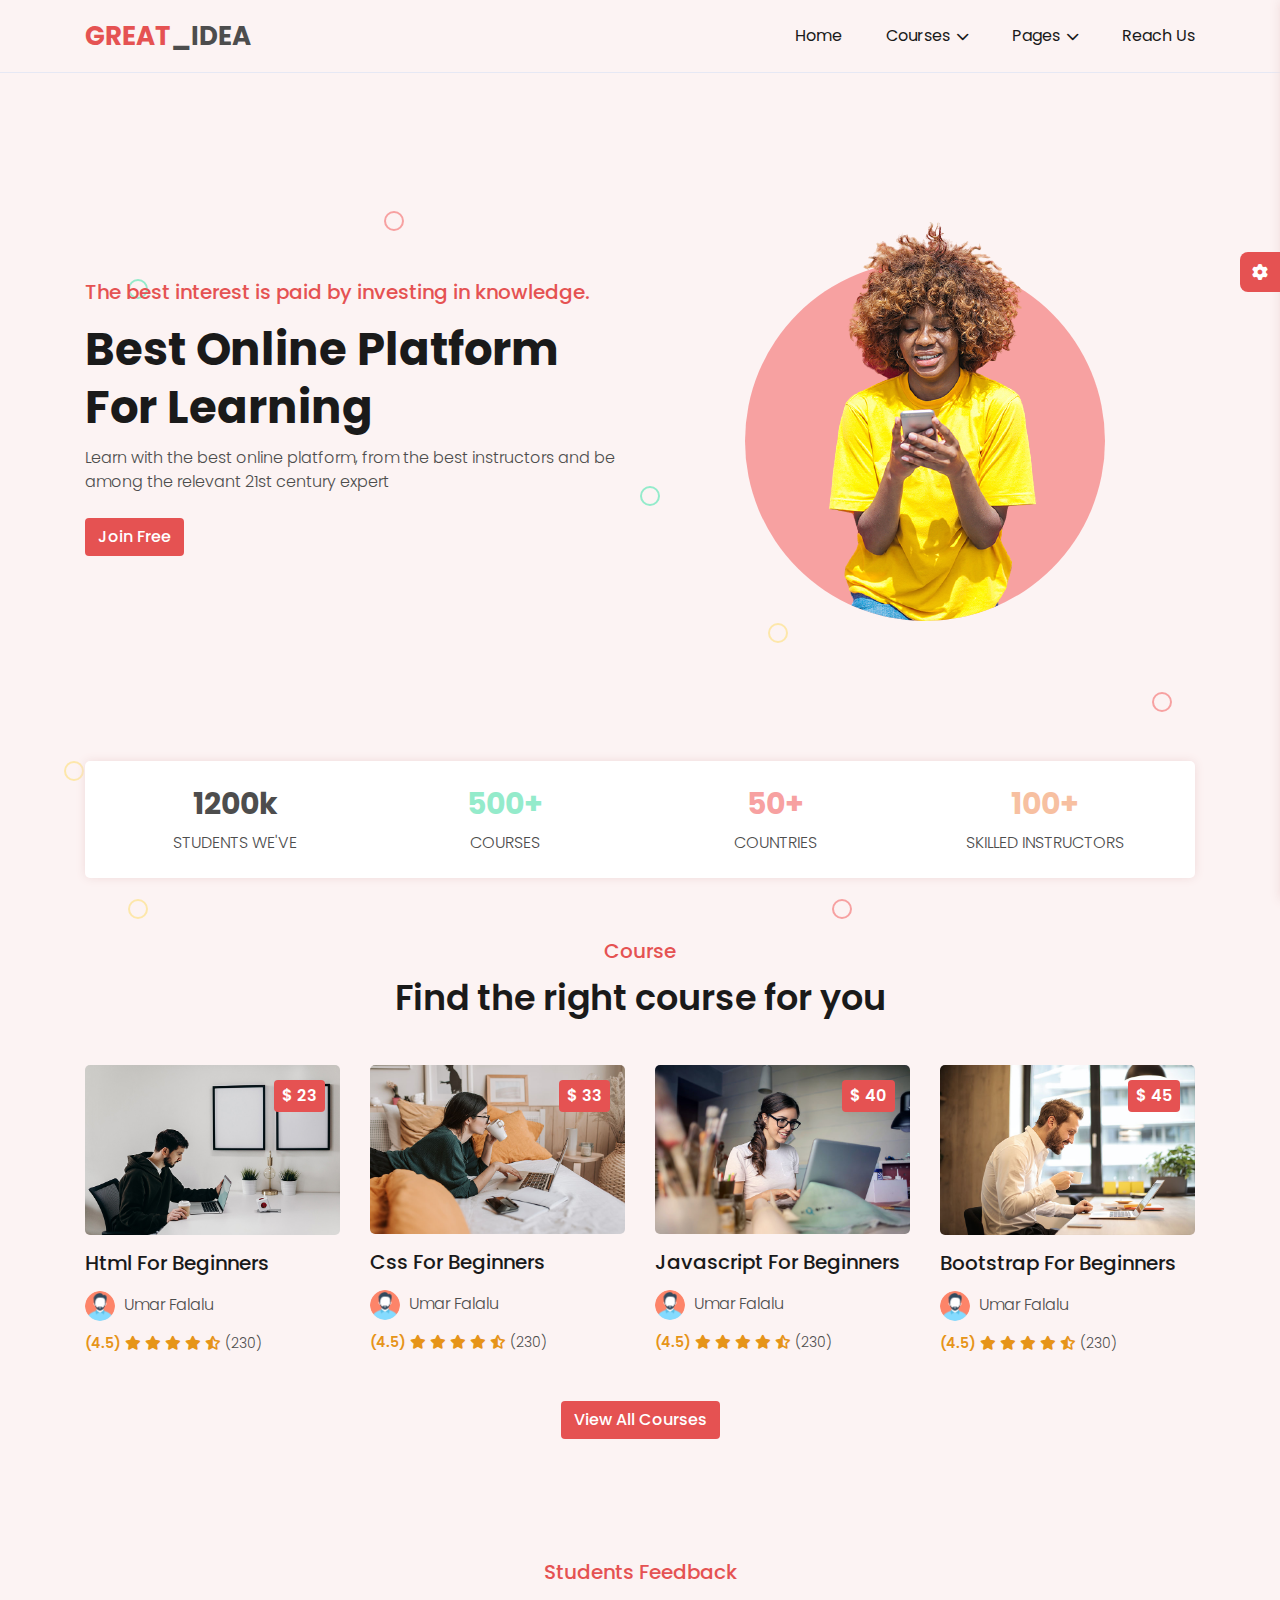
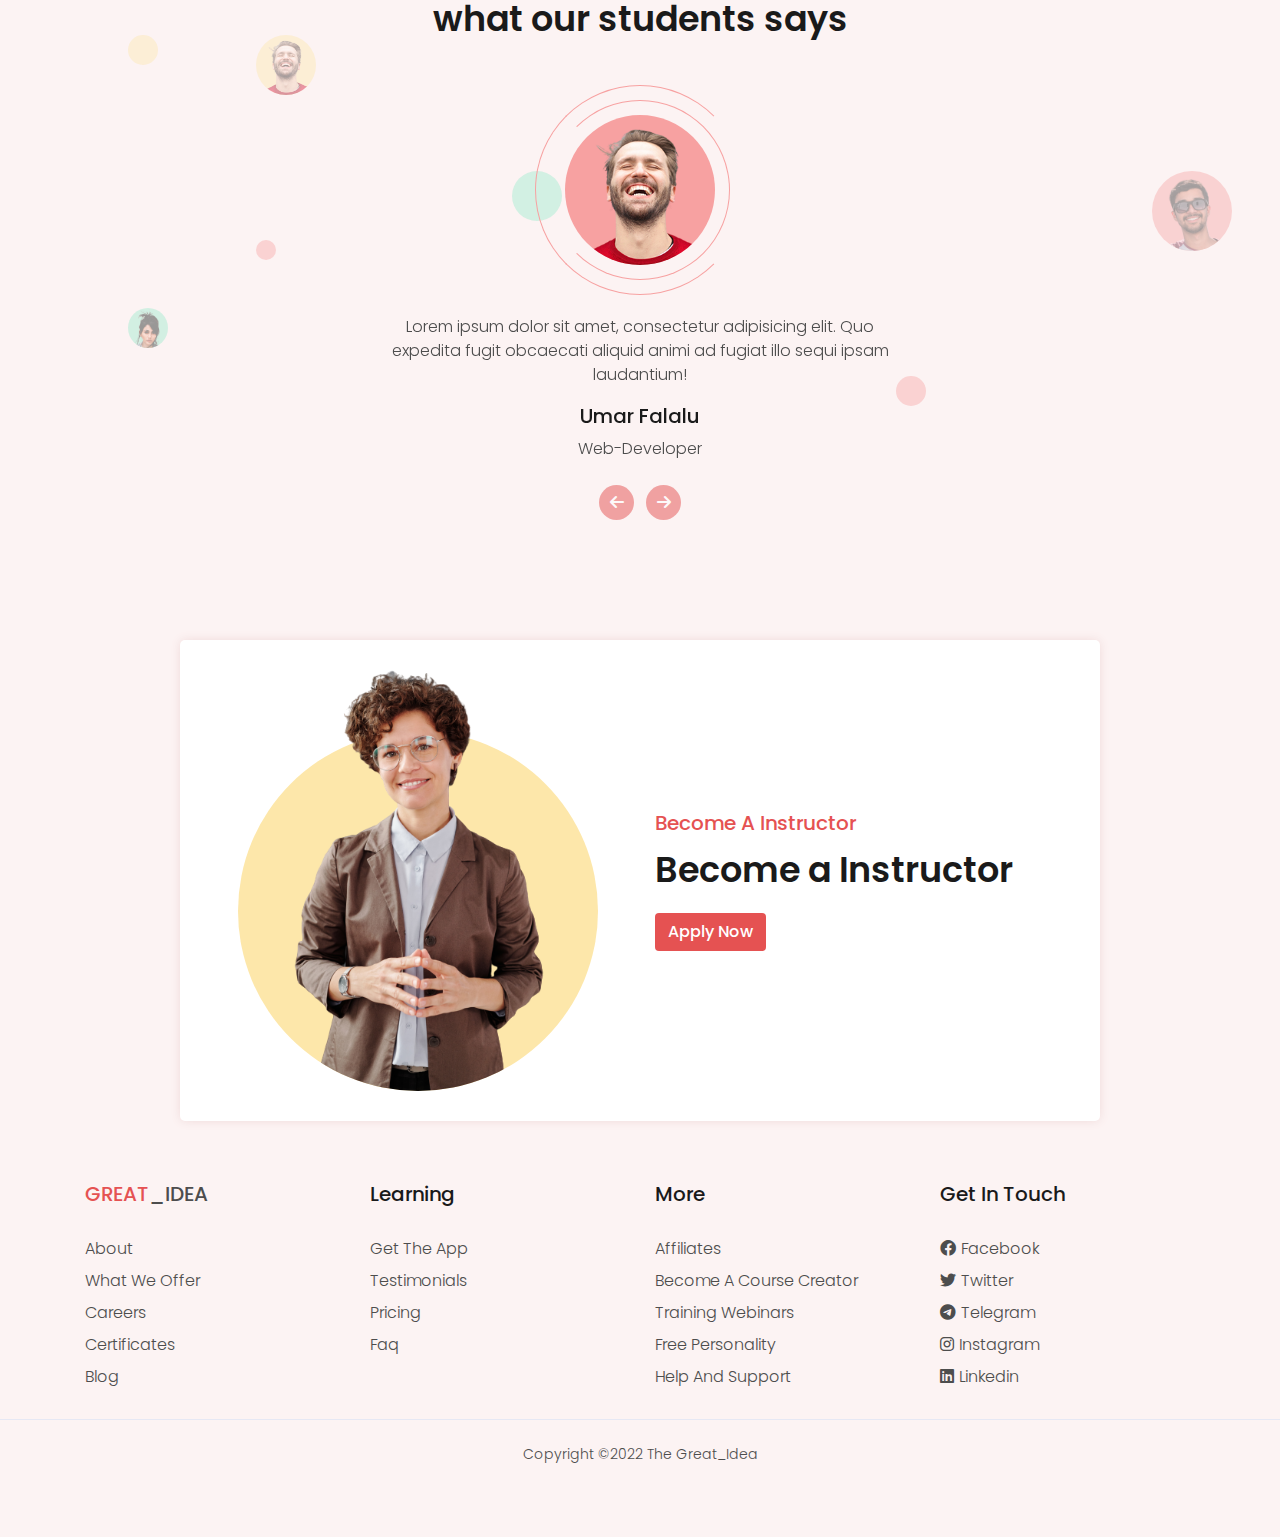
<file: index.html>
<!DOCTYPE html>
<html lang="en">
<head>
  <title> Great Idea </title>
  <meta charset="utf-8">
  <meta name="viewport" content="width=device-width, initial-scale=1.0">
  <link rel="stylesheet" href="css/font-awesome.css">
  <link rel="stylesheet" href="css/bootstrap.min.css">
  <link rel="stylesheet" href="css/style.css"> 
  <link class="js-glass-style" rel="stylesheet" href="css/glass.css" disabled>
  <link rel="stylesheet" href="css/responsive.css">
  <link rel="stylesheet" class="js-color-style" href="css/colors/color-1.css">
</head>
<body>

  <!-- page loader start -->
<div class="page-loader js-page-loader">
  <div></div>
</div>
  <!-- page loader end -->

<!-- main wrapper start -->
<div class="main-wrapper">

  <!-- header start-->
  <header class="header">
    <div class="container">
      <div class="header-main d-flex justify-content-between align-items-center">
        <div class="header-logo">
          <a href="index.html"><span>Great</span>_Idea</a>
        </div>
        <button type="button" class="header-hamburger-btn js-header-menu-toggler">
          <span></span>
        </button>
        <div class="header-backdrop js-header-backdrop"></div>
        <nav class="header-menu js-header-menu">
          <button type="button" class="header-close-btn js-header-menu-toggler">
            <i class="fas fa-times"></i>
          </button>
          <ul class="menu">
            <li class="menu-item"><a href="index.html">Home</a></li>
            <li class="menu-item menu-item-has-children">
              <a href="#" class="js-toggle-sub-menu">Courses <i class="fas fa-chevron-down"></i></a>
              <ul class="sub-menu js-sub-menu">
                <li class="sub-menu-item"><a href="courses.html">Course</a></li>
                <li class="sub-menu-item"><a href="course-detail.html">Course Detail</a></li>
              </ul>
            </li>
            <li class="menu-item menu-item-has-children">
              <a href="#" class="js-toggle-sub-menu">Pages <i class="fas fa-chevron-down"></i> </a>
              <ul class="sub-menu js-sub-menu">
                <li class="sub-menu-item"><a href="log-in.html">Login</a></li>
                <li class="sub-menu-item"><a href="sign-up.html">Sign Up</a></li>
              </ul>
            </li>
            <li class="menu-item"><a href="contact.html">Reach Us</a></li>
          </ul>
        </nav>
      </div>
    </div>
  </header>
  <!-- header end-->

  <!-- banner section start -->
  <section class="banner-section d-flex align-items-center position-relative">
    <!-- bubble animation start-->
    <div class="bubble-animation">
      <div class="bubble-animation-item"></div>
      <div class="bubble-animation-item"></div>
      <div class="bubble-animation-item"></div>
      <div class="bubble-animation-item"></div>
      <div class="bubble-animation-item"></div>
      <div class="bubble-animation-item"></div>
      <div class="bubble-animation-item"></div>
      <div class="bubble-animation-item"></div>
      <div class="bubble-animation-item"></div>
    </div>
    <!-- bubble animation end-->
    <div class="container">
      <div class="row align-items-center">
        <div class="col-md-6">
          <div class="banner-text">
            <h2 class="mb-3">The best interest is paid by investing in knowledge.</h2>
            <h1 class="mb-2 text-capitalize">Best online platform for learning</h1>
            <p class="mb-4">Learn with the best online platform, from the best instructors and be among the relevant 21st century expert</p>
            <a href="#" class="btn btn-theme">join free</a>
          </div>
        </div>
        <div class="col-md-6  order-first order-md-last mb-5 mb-md-0">
          <div class="banner-img">
            <div class="circular-img">
              <div class="circular-img-inner">
                <div class="circular-img-circle"></div>
                <img src="img/banner-img.png" alt="banner img">
              </div>
            </div>
          </div>
        </div>
      </div>
    </div>
  </section>
  <!-- banner section end -->

  <!-- fun facts section start -->
  <div class="fun-facts-section">
    <div class="container">
      <div class="box py-2">
        <div class="row text-center">
          <div class="col-md-6 col-lg-3">
            <div class="fun-facts-item">
              <h2 class="style-1">1200k</h2>
              <p>students we've</p>
            </div>
          </div>
          <div class="col-md-6 col-lg-3">
            <div class="fun-facts-item">
              <h2 class="style-2">500+</h2>
              <p>courses</p>
            </div>
          </div>
          <div class="col-md-6 col-lg-3">
            <div class="fun-facts-item">
              <h2 class="style-3">50+</h2>
              <p>countries</p>
            </div>
          </div>
          <div class="col-md-6 col-lg-3">
            <div class="fun-facts-item">
              <h2 class="style-4">100+</h2>
              <p>skilled instructors</p>
            </div>
          </div>
        </div>
      </div>
    </div>
  </div>
  <!-- fun facts section end -->

  <!-- course section start-->
  <section class="course-section section-padding">
    <div class="container">
      <div class="row justify-content-center">
        <div class="col-md-8">
          <div class="section-title text-center">
            <h2 class="title">Course</h2>
            <p class="sub-title">Find the right course for you</p>
          </div>
        </div>
      </div>
      <div class="row">
        <!-- Course item start-->
        <div class="col-md-6 col-lg-3">
          <div class="course-item">
            <a href="course-detail.html" class="link">
              <div class="course-item-inner">
                <div class="img-box">
                  <img src="img/courses/web-development/1.jpg" alt="course image">
                </div>
                <h3 class="title">html for beginners</h3>
                <div class="instructor">
                  <img src="img/instructor/1.png" alt="instructor img">
                  <span class="instructor-name">Umar Falalu</span>
                </div>
                <div class="rating">
                  <span class="average-rating">(4.5)</span>
                  <span class="average-stars">
                    <i class="fas fa-star"></i>
                    <i class="fas fa-star"></i>
                    <i class="fas fa-star"></i>
                    <i class="fas fa-star"></i>
                    <i class="fas fa-star-half-alt"></i>
                  </span>
                  <span class="reviews">(230)</span>
                </div>
                <div class="price">$ 23</div>
              </div>
            </a>
          </div>
        </div>
        <!-- Course item end-->
        <!-- Course item start-->
        <div class="col-md-6 col-lg-3">
          <div class="course-item">
            <a href="course-detail.html" class="link">
              <div class="course-item-inner">
                <div class="img-box">
                  <img src="img/courses/web-development/2.jpg" alt="course image">
                </div>
                <h3 class="title">css for beginners</h3>
                <div class="instructor">
                  <img src="img/instructor/1.png" alt="instructor img">
                  <span class="instructor-name">Umar Falalu</span>
                </div>
                <div class="rating">
                  <span class="average-rating">(4.5)</span>
                  <span class="average-stars">
                    <i class="fas fa-star"></i>
                    <i class="fas fa-star"></i>
                    <i class="fas fa-star"></i>
                    <i class="fas fa-star"></i>
                    <i class="fas fa-star-half-alt"></i>
                  </span>
                  <span class="reviews">(230)</span>
                </div>
                <div class="price">$ 33</div>
              </div>
            </a>
          </div>
        </div>
        <!-- Course item end-->
        <!-- Course item start-->
        <div class="col-md-6 col-lg-3">
          <div class="course-item">
            <a href="course-detail.html" class="link">
              <div class="course-item-inner">
                <div class="img-box">
                  <img src="img/courses/web-development/3.jpg" alt="course image">
                </div>
                <h3 class="title">javascript for beginners</h3>
                <div class="instructor">
                  <img src="img/instructor/1.png" alt="instructor img">
                  <span class="instructor-name">Umar Falalu</span>
                </div>
                <div class="rating">
                  <span class="average-rating">(4.5)</span>
                  <span class="average-stars">
                    <i class="fas fa-star"></i>
                    <i class="fas fa-star"></i>
                    <i class="fas fa-star"></i>
                    <i class="fas fa-star"></i>
                    <i class="fas fa-star-half-alt"></i>
                  </span>
                  <span class="reviews">(230)</span>
                </div>
                <div class="price">$ 40</div>
              </div>
            </a>
          </div>
        </div>
        <!-- Course item end-->
        <!-- Course item start-->
        <div class="col-md-6 col-lg-3">
          <div class="course-item">
            <a href="course-detail.html" class="link">
              <div class="course-item-inner">
                <div class="img-box">
                  <img src="img/courses/web-development/4.jpg" alt="course image">
                </div>
                <h3 class="title">bootstrap for beginners</h3>
                <div class="instructor">
                  <img src="img/instructor/1.png" alt="instructor img">
                  <span class="instructor-name">Umar Falalu</span>
                </div>
                <div class="rating">
                  <span class="average-rating">(4.5)</span>
                  <span class="average-stars">
                    <i class="fas fa-star"></i>
                    <i class="fas fa-star"></i>
                    <i class="fas fa-star"></i>
                    <i class="fas fa-star"></i>
                    <i class="fas fa-star-half-alt"></i>
                  </span>
                  <span class="reviews">(230)</span>
                </div>
                <div class="price">$ 45</div>
              </div>
            </a>
          </div>
        </div>
        <!-- Course item end-->
      </div>
      <div class="row">
        <div class="col-12 text-center mt-3">
          <a href="courses.html" class="btn btn-theme">View all courses</a>
        </div>
      </div>
    </div>
  </section>
  <!-- course section end-->

  <!-- testimonial section start-->
  <section class="testimonials-section section-padding position-relative">
    <div class="decoration-circles d-none d-lg-block">
      <div class="decoration-circles-item"></div>
      <div class="decoration-circles-item"></div>
      <div class="decoration-circles-item"></div>
      <div class="decoration-circles-item"></div>
    </div>
    <div class="decoration-imgs d-none d-lg-block">
      <img src="img/testimonial/1.png" alt="decoration img" class="decoration-imgs-item">
      <img src="img/testimonial/2.png" alt="decoration img" class="decoration-imgs-item">
      <img src="img/testimonial/3.png" alt="decoration img" class="decoration-imgs-item">
    </div>
    <div class="container">
      <div class="row justify-content-center">
        <div class="col-md-8">
          <div class="section-title text-center">
            <h2 class="title">students feedback</h2>
            <p class="sub-title">what our students says</p>
          </div>
        </div>
      </div>
      <div class="row justify-content-center">
        <div class="col-md-8 col-lg-6">
          <div class="img-box rounded-circle position-relative">
            <img src="img/testimonial/1.png" class="w-100 js-testimonial-img rounded-circle" alt="testimonial img">
          </div>
          <div id="carouselOne" class="carousel slide text-center" data-bs-ride="carousel">
            <div class="carousel-inner mb-4">
              <div class="carousel-item active" data-js-testimonial-img="img/testimonial/1.png">
                <div class="testimonials-item">
                  <p class="text-1">Lorem ipsum dolor sit amet, consectetur adipisicing elit. Quo expedita fugit obcaecati aliquid animi ad fugiat illo sequi ipsam laudantium!</p>
                  <h3>Umar Falalu</h3>
                  <p class="text-2">web-developer</p>
                </div>
              </div>
              <div class="carousel-item" data-js-testimonial-img="img/testimonial/2.png">
                <div class="testimonials-item">
                  <p class="text-1">Lorem ipsum dolor sit amet, consectetur adipisicing elit. Quo expedita fugit obcaecati aliquid animi ad fugiat illo sequi ipsam laudantium!</p>
                  <h3>Umar Falalu</h3>
                  <p class="text-2">web-developer</p>
                </div>
              </div>
              <div class="carousel-item" data-js-testimonial-img="img/testimonial/3.png">
                <div class="testimonials-item">
                  <p class="text-1">Lorem ipsum dolor sit amet, consectetur adipisicing elit. Quo expedita fugit obcaecati aliquid animi ad fugiat illo sequi ipsam laudantium!</p>
                  <h3>Umar Falalu</h3>
                  <p class="text-2">web-developer</p>
                </div>
              </div>
            </div>
            <button class="carousel-control-prev" type="button" data-bs-target="#carouselOne" data-bs-slide="prev">
              <i class="fas fa-arrow-left"></i>
              <span class="visually-hidden">Previous</span>
            </button>
            <button class="carousel-control-next" type="button" data-bs-target="#carouselOne" data-bs-slide="next">
              <i class="fas fa-arrow-right"></i>
              <span class="visually-hidden">Next</span>
            </button>
          </div>
        </div>
      </div>
    </div>
  </section>
  <!-- testimonial section end-->

  <!-- become a instructor section start -->
  <section class="bai-section section-padding">
    <div class="container">
      <div class="row justify-content-center">
        <div class="col-xl-10">
          <div class="box">
            <div class="row align-items-center">
              <div class="col-md-6 mb-4 m-md-0">
                <div class="circular-img">
                  <div class="circular-img-inner">
                    <div class="circular-img-circle"></div>
                    <img src="img/bai-img.png" alt="bai img">
                  </div>
                </div>
              </div>
              <div class="col-md-6">
                <div class="section-title m-0">
                  <h2 class="title">become a instructor</h2>
                  <p class="sub-title">Become a Instructor</p>
                </div>
                <a href="#" class="btn btn-theme">apply now</a>
              </div>
            </div>
          </div>
        </div>
      </div>
    </div>
  </section>

  <!-- become a instructor section end -->

  <!-- footer section start -->
  <footer class="footer">
    <div class="footer-top">
      <div class="container">
        <div class="row">
          <div class="col-sm-6 col-lg-3">
            <div class="footer-item">
              <h3 class="footer-logo"><span>Great</span>_Idea</h3>
              <ul>
                <li><a href="#">about</a></li>
                <li><a href="#">what we offer</a></li>
                <li><a href="#">careers</a></li>
                <li><a href="#">certificates</a></li>
                <li><a href="#">blog</a></li>
              </ul>
            </div>
          </div>
          <div class="col-sm-6 col-lg-3">
            <div class="footer-item">
              <h3>learning</h3>
              <ul>
                <li><a href="#">get the app</a></li>
                <li><a href="#">testimonials</a></li>
                <li><a href="#">pricing</a></li>
                <li><a href="#">faq</a></li>
              </ul>
            </div>
          </div>
          <div class="col-sm-6 col-lg-3">
            <div class="footer-item">
              <h3>more</h3>
              <ul>
                <li><a href="#">affiliates</a></li>
                <li><a href="#">become a course creator</a></li>
                <li><a href="#">training webinars</a></li>
                <li><a href="#">free personality</a></li>
                <li><a href="#">help and support</a></li>
              </ul>
            </div>
          </div>
          <div class="col-sm-6 col-lg-3">
            <div class="footer-item">
              <h3>get in touch</h3>
              <ul>
                <li><a href="#"><i class="fab fa-facebook social-icon"></i>facebook</a></li>
                <li><a href="#"><i class="fab fa-twitter social-icon"></i>twitter</a></li>
                <li><a href="#"><i class="fab fa-telegram social-icon"></i>telegram</a></li>
                <li><a href="#"><i class="fab fa-instagram social-icon"></i>instagram</a></li>
                <li><a href="#"><i class="fab fa-linkedin social-icon"></i>linkedin</a></li>
              </ul>
            </div>
          </div>
        </div>
      </div>
    </div>
    <div class="footer-bottom">
      <div class="container">
        <p class="m-0 py-4 text-center">
          Copyright &copy;2022 The Great_Idea
        </p>
      </div>
    </div>
  </footer>
  <!-- footer section end -->

  <br><br>
</div>
<!-- main wrapper end -->

<!-- styled switcher start -->
<div class="style-switcher js-style-switcher">
  <div class="style-switcher-toggler js-style-switcher-toggler">
    <i class="fas fa-cog"></i>
  </div>
  <h3> Style switcher</h3>
  <div class="style-switcher-item">
    <p class="mb-2">Theme Colors</p>
    <div class="theme-colors js-theme-colors">
      <button type="button" data-js-theme-color="color-1" class="js-theme-color-item color-1">
      </button>
      <button type="button" data-js-theme-color="color-2" class="js-theme-color-item color-2">
      </button>
      <button type="button" data-js-theme-color="color-3" class="js-theme-color-item color-3">
      </button>
      <button type="button" data-js-theme-color="color-4" class="js-theme-color-item color-4">
      </button>
      <button type="button" data-js-theme-color="color-5" class="js-theme-color-item color-5">
      </button>
    </div>
  </div>
  <div class="style-switcher-item">
    <div class="form-check form-switch">
      <input class="form-check-input js-dark-mode" type="checkbox" role="switch" id="dark-mode">
      <label class="form-check-label" for="dark-mode">Dark Mode</label>
    </div>
  </div>
  <div class="style-switcher-item">
    <div class="form-check form-switch">
      <input class="form-check-input js-glass-effect" type="checkbox" role="switch" id="glass-effect">
      <label class="form-check-label" for="glass-effect">Glass Effect</label>
    </div>
  </div>
</div>
<!-- styled switcher end -->


<script src="js/bootstrap.bundle.min.js"></script>  
<script src="js/main.js"></script>
</body>
</html>
</file>
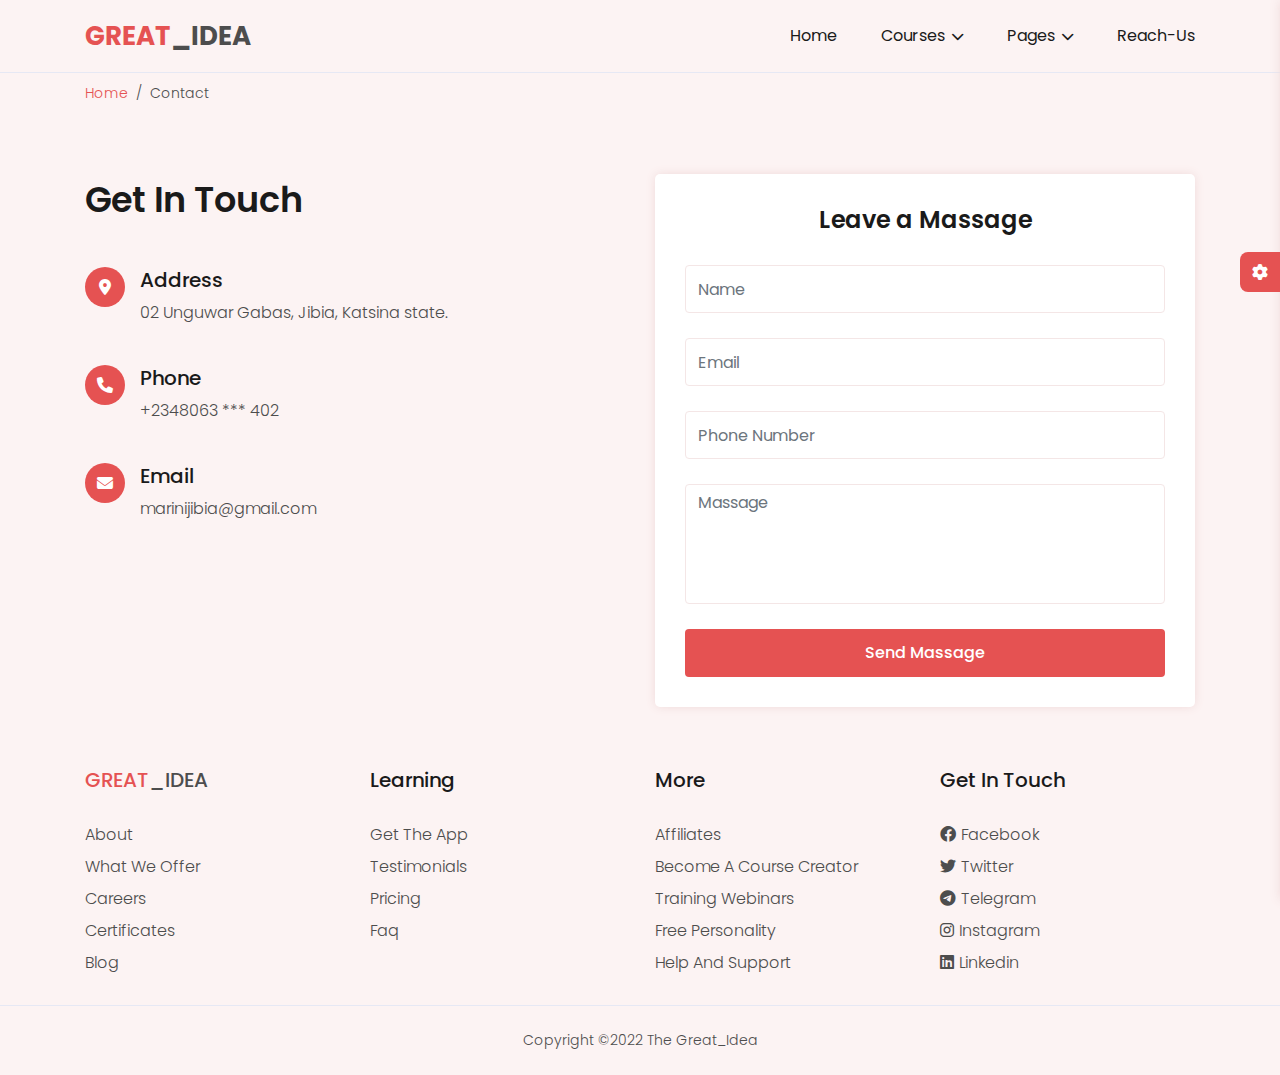
<file: contact.html>
<!DOCTYPE html>
<html lang="en">
<head>
  <title> Contact Us </title>
  <meta charset="utf-8">
  <meta name="viewport" content="width=device-width, initial-scale=1.0">
  <link rel="stylesheet" href="css/font-awesome.css">
  <link rel="stylesheet" href="css/bootstrap.min.css">
  <link rel="stylesheet" href="css/style.css">
  <link rel="stylesheet" href="css/responsive.css">
  <link class="js-glass-style" rel="stylesheet" href="css/glass.css" disabled>
  <link rel="stylesheet" class="js-color-style" href="css/colors/color-1.css">
</head>
<body>

  <!-- page loader start -->
<div class="page-loader js-page-loader">
  <div></div>
</div>
  <!-- page loader end -->


<!-- main wrapper start -->
<div class="main-wrapper">
    <!-- header start-->
    <header class="header">
        <div class="container">
            <div class="header-main d-flex justify-content-between align-items-center">
                <div class="header-logo">
                <a href="index.html"><span>Great</span>_Idea</a>
                </div>
                <button type="button" class="header-hamburger-btn js-header-menu-toggler">
                <span></span>
                </button>
                <div class="header-backdrop js-header-backdrop"></div>
                <nav class="header-menu js-header-menu">
                <button type="button" class="header-close-btn js-header-menu-toggler">
                    <i class="fas fa-times"></i>
                </button>
                <ul class="menu">
                    <li class="menu-item"><a href="index.html">Home</a></li>
                    <li class="menu-item menu-item-has-children">
                    <a href="#" class="js-toggle-sub-menu">Courses <i class="fas fa-chevron-down"></i></a>
                    <ul class="sub-menu js-sub-menu">
                        <li class="sub-menu-item"><a href="courses.html">Course</a></li>
                        <li class="sub-menu-item"><a href="course-detail.html">Course detail</a></li>
                    </ul>
                    </li>
                    <li class="menu-item menu-item-has-children">
                    <a href="#" class="js-toggle-sub-menu">Pages <i class="fas fa-chevron-down"></i> </a>
                    <ul class="sub-menu js-sub-menu">
                        <li class="sub-menu-item"><a href="log-in.html">log in</a></li>
                        <li class="sub-menu-item"><a href="sign-up.html">sign up</a></li>
                    </ul>
                    </li>
                    <li class="menu-item"><a href="contact.html">Reach-Us</a></li>
                </ul>
                </nav>
            </div>
        </div>
    </header>
    <!-- header end-->

    <!-- breadcrumb start -->
    <div class="breadcrumb-nav">
      <div class="container">
        <nav aria-label="breadcrumb">
          <ol class="breadcrumb mb-0">
            <li class="breadcrumb-item"><a href="index.html">Home</a></li>
            <li class="breadcrumb-item active" aria-current="page">Contact</li>
          </ol>
        </nav>
      </div>
    </div>
    <!-- breadcrumb end -->

    <!-- contact section start -->
    <div class="contact-section section-padding">
      <div class="container">
        <div class="row">
          <div class="col-md-6">
            <div class="section-title">
              <p class="sub-title">Get In Touch</p>
            </div>
            <div class="contact-items">
              <div class="contact-item">
                <div class="icon-box"><i class="fas fa-map-marker-alt"></i></div>
                <h3>Address</h3>
                <p>02 Unguwar Gabas, Jibia, Katsina state.</p>
              </div>
              <div class="contact-item">
                <div class="icon-box"><i class="fas fa-phone"></i></div>
                <h3>Phone</h3>
                <p>+2348063 *** 402</p>
              </div>
              <div class="contact-item">
                <div class="icon-box"><i class="fas fa-envelope"></i></div>
                <h3>Email</h3>
                <p>marinijibia@gmail.com</p>
              </div>
            </div>
          </div>
          <div class="col-md-6">
            <div class="login-form box">
              <h2 class="form-title text-center">Leave a Massage</h2>
              <form action="">
                <div class="form-group">
                  <input type="text" class="form-control" placeholder="Name">
                </div>
                <div class="form-group">
                  <input type="text" class="form-control" placeholder="Email">
                </div>
                <div class="form-group">
                  <input type="text" class="form-control" placeholder="Phone Number">
                </div>
                <div class="form-group">
                  <textarea class="form-control" placeholder="Massage"></textarea>
                </div>
                <button type="submit" class="btn btn-theme btn-block btn-form">Send Massage</button>
              </form>
            </div>
          </div>
        </div>
      </div>
    </div>
    <!-- contact section end -->

    <!-- footer section start -->
    <footer class="footer">
        <div class="footer-top">
          <div class="container">
            <div class="row">
              <div class="col-sm-6 col-lg-3">
                <div class="footer-item">
                  <h3 class="footer-logo"><span>Great</span>_Idea</h3>
                  <ul>
                    <li><a href="#">about</a></li>
                    <li><a href="#">what we offer</a></li>
                    <li><a href="#">careers</a></li>
                    <li><a href="#">certificates</a></li>
                    <li><a href="#">blog</a></li>
                  </ul>
                </div>
              </div>
              <div class="col-sm-6 col-lg-3">
                <div class="footer-item">
                  <h3>learning</h3>
                  <ul>
                    <li><a href="#">get the app</a></li>
                    <li><a href="#">testimonials</a></li>
                    <li><a href="#">pricing</a></li>
                    <li><a href="#">faq</a></li>
                  </ul>
                </div>
              </div>
              <div class="col-sm-6 col-lg-3">
                <div class="footer-item">
                  <h3>more</h3>
                  <ul>
                    <li><a href="#">affiliates</a></li>
                    <li><a href="#">become a course creator</a></li>
                    <li><a href="#">training webinars</a></li>
                    <li><a href="#">free personality</a></li>
                    <li><a href="#">help and support</a></li>
                  </ul>
                </div>
              </div>
              <div class="col-sm-6 col-lg-3">
                <div class="footer-item">
                  <h3>get in touch</h3>
                  <ul>
                    <li><a href="#"><i class="fab fa-facebook social-icon"></i>facebook</a></li>
                    <li><a href="#"><i class="fab fa-twitter social-icon"></i>twitter</a></li>
                    <li><a href="#"><i class="fab fa-telegram social-icon"></i>telegram</a></li>
                    <li><a href="#"><i class="fab fa-instagram social-icon"></i>instagram</a></li>
                    <li><a href="#"><i class="fab fa-linkedin social-icon"></i>linkedin</a></li>
                  </ul>
                </div>
              </div>
            </div>
          </div>
        </div>
        <div class="footer-bottom">
          <div class="container">
            <p class="m-0 py-4 text-center">
              Copyright &copy;2022 The Great_Idea
            </p>
          </div>
        </div>
      </footer>
      <!-- footer section end -->
</div>
<!-- main wrapper end -->

<!-- styled switcher start -->
<div class="style-switcher js-style-switcher">
  <div class="style-switcher-toggler js-style-switcher-toggler">
    <i class="fas fa-cog"></i>
  </div>
  <h3> Style switcher</h3>
  <div class="style-switcher-item">
    <p class="mb-2">Theme Colors</p>
    <div class="theme-colors js-theme-colors">
      <button type="button" data-js-theme-color="color-1" class="js-theme-color-item color-1">
      </button>
      <button type="button" data-js-theme-color="color-2" class="js-theme-color-item color-2">
      </button>
      <button type="button" data-js-theme-color="color-3" class="js-theme-color-item color-3">
      </button>
      <button type="button" data-js-theme-color="color-4" class="js-theme-color-item color-4">
      </button>
      <button type="button" data-js-theme-color="color-5" class="js-theme-color-item color-5">
      </button>
    </div>
  </div>
  <div class="style-switcher-item">
    <div class="form-check form-switch">
      <input class="form-check-input js-dark-mode" type="checkbox" role="switch" id="dark-mode">
      <label class="form-check-label" for="dark-mode">Dark Mode</label>
    </div>
  </div>
  <div class="style-switcher-item">
    <div class="form-check form-switch">
      <input class="form-check-input js-glass-effect" type="checkbox" role="switch" id="glass-effect">
      <label class="form-check-label" for="glass-effect">Glass Effect</label>
    </div>
  </div>
</div>
<!-- styled switcher end -->


<script src="js/bootstrap.bundle.min.js"></script>  
<script src="js/main.js"></script>
</body>
</html>
</file>
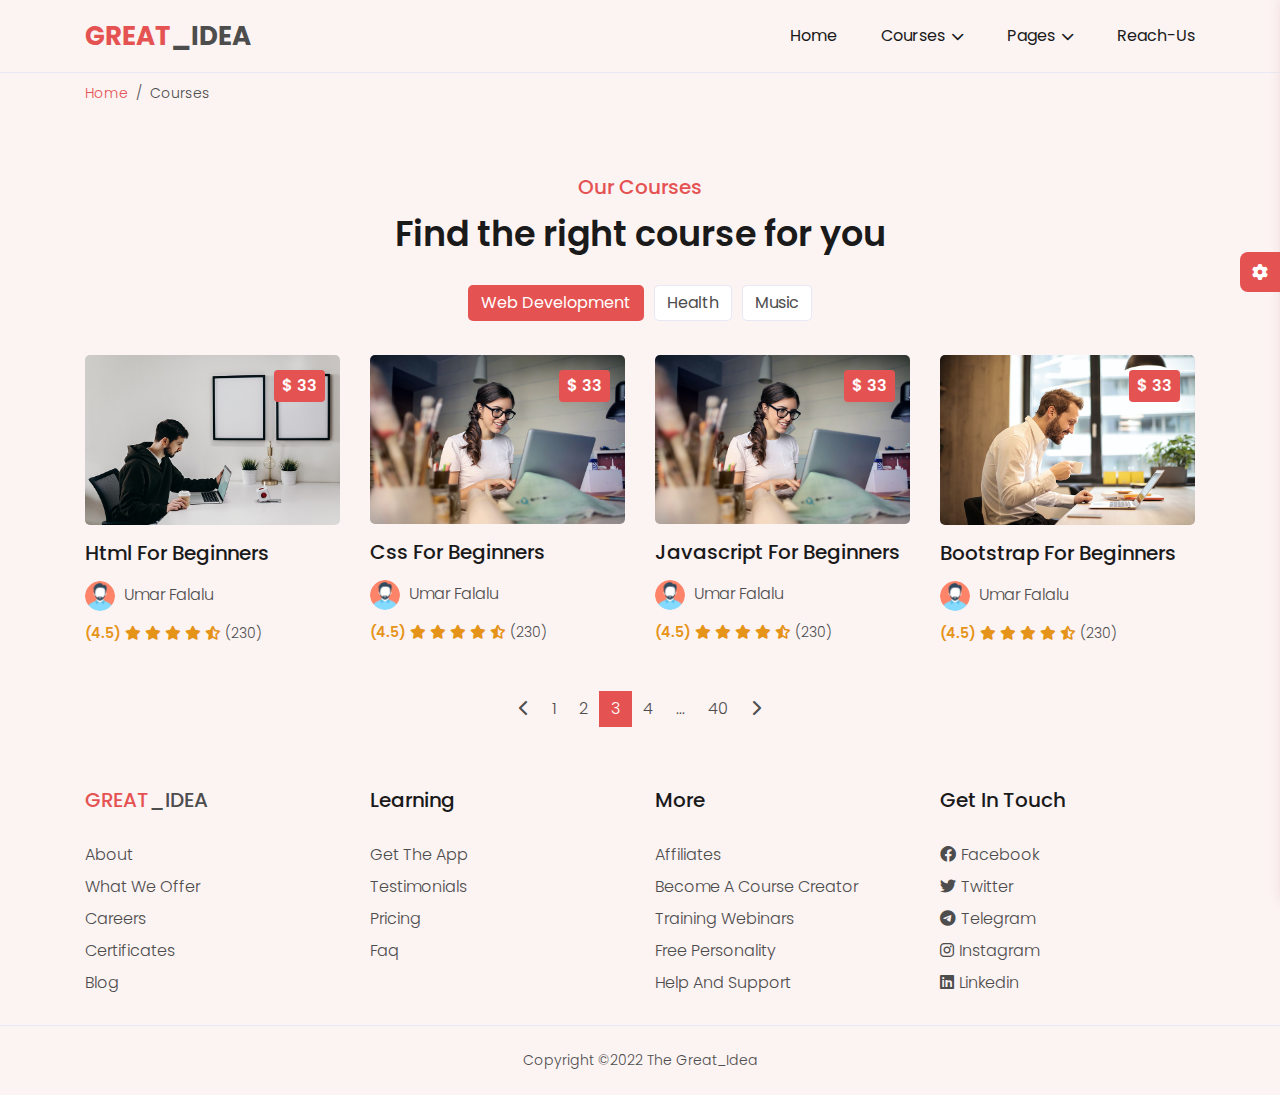
<file: courses.html>
<!DOCTYPE html>
<html lang="en">
<head>
  <title> Courses </title>
  <meta charset="utf-8">
  <meta name="viewport" content="width=device-width, initial-scale=1.0">
  <link rel="stylesheet" href="css/font-awesome.css">
  <link rel="stylesheet" href="css/bootstrap.min.css">
  <link rel="stylesheet" href="css/style.css">
  <link rel="stylesheet" href="css/responsive.css">
  <link class="js-glass-style" rel="stylesheet" href="css/glass.css" disabled>
  <link rel="stylesheet" class="js-color-style" href="css/colors/color-1.css">
</head>
<body>


<!-- page loader start -->
<div class="page-loader js-page-loader">
  <div></div>
</div>
<!-- page loader end -->


<!-- main wrapper start -->
<div class="main-wrapper">
    <!-- header start-->
    <header class="header">
        <div class="container">
            <div class="header-main d-flex justify-content-between align-items-center">
                <div class="header-logo">
                <a href="index.html"><span>Great</span>_Idea</a>
                </div>
                <button type="button" class="header-hamburger-btn js-header-menu-toggler">
                <span></span>
                </button>
                <div class="header-backdrop js-header-backdrop"></div>
                <nav class="header-menu js-header-menu">
                <button type="button" class="header-close-btn js-header-menu-toggler">
                    <i class="fas fa-times"></i>
                </button>
                <ul class="menu">
                    <li class="menu-item"><a href="index.html">Home</a></li>
                    <li class="menu-item menu-item-has-children">
                    <a href="#" class="js-toggle-sub-menu">Courses <i class="fas fa-chevron-down"></i></a>
                    <ul class="sub-menu js-sub-menu">
                        <li class="sub-menu-item"><a href="courses.html">Course</a></li>
                        <li class="sub-menu-item"><a href="course-detail.html">Course detail</a></li>
                    </ul>
                    </li>
                    <li class="menu-item menu-item-has-children">
                    <a href="#" class="js-toggle-sub-menu">Pages <i class="fas fa-chevron-down"></i> </a>
                    <ul class="sub-menu js-sub-menu">
                        <li class="sub-menu-item"><a href="log-in.html">log in</a></li>
                        <li class="sub-menu-item"><a href="sign-up.html">sign up</a></li>
                    </ul>
                    </li>
                    <li class="menu-item"><a href="contact.html">Reach-Us</a></li>
                </ul>
                </nav>
            </div>
        </div>
    </header>
    <!-- header end-->

    <!-- breadcrumb start -->
    <div class="breadcrumb-nav">
        <div class="container">
          <nav aria-label="breadcrumb">
            <ol class="breadcrumb mb-0">
              <li class="breadcrumb-item"><a href="index.html">Home</a></li>
              <li class="breadcrumb-item active" aria-current="page">Courses</li>
            </ol>
          </nav>
        </div>
    </div>
    <!-- breadcrumb end -->

    <!-- course section start -->
    <section class="courses-section section-padding">
        <div class="container">
            <div class="row justify-content-center">
                <div class="col-md-8">
                  <div class="section-title text-center mb-4">
                    <h2 class="title">Our Courses</h2>
                    <p class="sub-title">Find the right course for you</p>
                  </div>
                </div>
            </div>
            <div class="row">
                <div class="col-12">
                    <nav>
                        <div class="nav nav-tabs border-0 justify-content-center mb-4" id="nav-tab" role="tablist">
                          <button class="nav-link active" id="web-development-tab" data-bs-toggle="tab" data-bs-target="#web-development" type="button" role="tab" aria-controls="web-development" aria-selected="true">Web Development</button>
                          <button class="nav-link" id="health-tab" data-bs-toggle="tab" data-bs-target="#health" type="button" role="tab" aria-controls="health" aria-selected="false">Health</button>
                          <button class="nav-link" id="music-tab" data-bs-toggle="tab" data-bs-target="#music" type="button" role="tab" aria-controls="music" aria-selected="false">Music</button>
                        </div>
                      </nav>
                      <div class="tab-content" id="nav-tabContent">
                        <div class="tab-pane fade show active" id="web-development" role="tabpanel" aria-labelledby="web-development-tab">
                            <div class="row justify-content-center">
                                <!-- Course item start-->
                                <div class="col-md-6 col-lg-3">
                                    <div class="course-item">
                                    <a href="course-detail.html" class="link">
                                        <div class="course-item-inner">
                                        <div class="img-box">
                                            <img src="img/courses/web-development/1.jpg" alt="course image">
                                        </div>
                                        <h3 class="title">Html for beginners</h3>
                                        <div class="instructor">
                                            <img src="img/instructor/1.png" alt="instructor img">
                                            <span class="instructor-name">Umar Falalu</span>
                                        </div>
                                        <div class="rating">
                                            <span class="average-rating">(4.5)</span>
                                            <span class="average-stars">
                                            <i class="fas fa-star"></i>
                                            <i class="fas fa-star"></i>
                                            <i class="fas fa-star"></i>
                                            <i class="fas fa-star"></i>
                                            <i class="fas fa-star-half-alt"></i>
                                            </span>
                                            <span class="reviews">(230)</span>
                                        </div>
                                        <div class="price">$ 33</div>
                                        </div>
                                    </a>
                                    </div>
                                </div>
                                <!-- Course item end-->
                                <!-- Course item start-->
                                <div class="col-md-6 col-lg-3">
                                    <div class="course-item">
                                    <a href="course-detail.html" class="link">
                                        <div class="course-item-inner">
                                        <div class="img-box">
                                            <img src="img/courses/web-development/3.jpg" alt="course image">
                                        </div>
                                        <h3 class="title">css for beginners</h3>
                                        <div class="instructor">
                                            <img src="img/instructor/1.png" alt="instructor img">
                                            <span class="instructor-name">Umar Falalu</span>
                                        </div>
                                        <div class="rating">
                                            <span class="average-rating">(4.5)</span>
                                            <span class="average-stars">
                                            <i class="fas fa-star"></i>
                                            <i class="fas fa-star"></i>
                                            <i class="fas fa-star"></i>
                                            <i class="fas fa-star"></i>
                                            <i class="fas fa-star-half-alt"></i>
                                            </span>
                                            <span class="reviews">(230)</span>
                                        </div>
                                        <div class="price">$ 33</div>
                                        </div>
                                    </a>
                                    </div>
                                </div>
                                <!-- Course item end-->
                                <!-- Course item start-->
                                <div class="col-md-6 col-lg-3">
                                    <div class="course-item">
                                    <a href="course-detail.html" class="link">
                                        <div class="course-item-inner">
                                        <div class="img-box">
                                            <img src="img/courses/web-development/3.jpg" alt="course image">
                                        </div>
                                        <h3 class="title">javascript for beginners</h3>
                                        <div class="instructor">
                                            <img src="img/instructor/1.png" alt="instructor img">
                                            <span class="instructor-name">Umar Falalu</span>
                                        </div>
                                        <div class="rating">
                                            <span class="average-rating">(4.5)</span>
                                            <span class="average-stars">
                                            <i class="fas fa-star"></i>
                                            <i class="fas fa-star"></i>
                                            <i class="fas fa-star"></i>
                                            <i class="fas fa-star"></i>
                                            <i class="fas fa-star-half-alt"></i>
                                            </span>
                                            <span class="reviews">(230)</span>
                                        </div>
                                        <div class="price">$ 33</div>
                                        </div>
                                    </a>
                                    </div>
                                </div>
                                <!-- Course item end-->
                                <!-- Course item start-->
                                <div class="col-md-6 col-lg-3">
                                    <div class="course-item">
                                    <a href="course-detail.html" class="link">
                                        <div class="course-item-inner">
                                        <div class="img-box">
                                            <img src="img/courses/web-development/4.jpg" alt="course image">
                                        </div>
                                        <h3 class="title">bootstrap for beginners</h3>
                                        <div class="instructor">
                                            <img src="img/instructor/1.png" alt="instructor img">
                                            <span class="instructor-name">Umar Falalu</span>
                                        </div>
                                        <div class="rating">
                                            <span class="average-rating">(4.5)</span>
                                            <span class="average-stars">
                                            <i class="fas fa-star"></i>
                                            <i class="fas fa-star"></i>
                                            <i class="fas fa-star"></i>
                                            <i class="fas fa-star"></i>
                                            <i class="fas fa-star-half-alt"></i>
                                            </span>
                                            <span class="reviews">(230)</span>
                                        </div>
                                        <div class="price">$ 33</div>
                                        </div>
                                    </a>
                                    </div>
                                </div>
                                <!-- Course item end-->
                            </div>
                        </div>
                        <div class="tab-pane fade" id="health" role="tabpanel" aria-labelledby="health-tab">
                            <div class="row justify-content-center">
                                <!-- Course item start-->
                                <div class="col-md-6 col-lg-3">
                                    <div class="course-item">
                                    <a href="course-detail.html" class="link">
                                        <div class="course-item-inner">
                                        <div class="img-box">
                                            <img src="img/courses/health/1.jpg" alt="course image">
                                        </div>
                                        <h3 class="title">Weight loss course</h3>
                                        <div class="instructor">
                                            <img src="img/instructor/1.png" alt="instructor img">
                                            <span class="instructor-name">Umar Falalu</span>
                                        </div>
                                        <div class="rating">
                                            <span class="average-rating">(4.5)</span>
                                            <span class="average-stars">
                                            <i class="fas fa-star"></i>
                                            <i class="fas fa-star"></i>
                                            <i class="fas fa-star"></i>
                                            <i class="fas fa-star"></i>
                                            <i class="fas fa-star-half-alt"></i>
                                            </span>
                                            <span class="reviews">(230)</span>
                                        </div>
                                        <div class="price">$ 33</div>
                                        </div>
                                    </a>
                                    </div>
                                </div>
                                <!-- Course item end-->
                                <!-- Course item start-->
                                <div class="col-md-6 col-lg-3">
                                    <div class="course-item">
                                    <a href="course-detail.html" class="link">
                                        <div class="course-item-inner">
                                        <div class="img-box">
                                            <img src="img/courses/health/2.jpg" alt="course image">
                                        </div>
                                        <h3 class="title">Best Nutrition Guide</h3>
                                        <div class="instructor">
                                            <img src="img/instructor/1.png" alt="instructor img">
                                            <span class="instructor-name">Umar Falalu</span>
                                        </div>
                                        <div class="rating">
                                            <span class="average-rating">(4.5)</span>
                                            <span class="average-stars">
                                            <i class="fas fa-star"></i>
                                            <i class="fas fa-star"></i>
                                            <i class="fas fa-star"></i>
                                            <i class="fas fa-star"></i>
                                            <i class="fas fa-star-half-alt"></i>
                                            </span>
                                            <span class="reviews">(230)</span>
                                        </div>
                                        <div class="price">$ 33</div>
                                        </div>
                                    </a>
                                    </div>
                                </div>
                                <!-- Course item end-->
                                
                            </div>
                        </div>
                        <div class="tab-pane fade" id="music" role="tabpanel" aria-labelledby="music-tab">
                            <div class="row justify-content-center">
                                <!-- Course item start-->
                                <div class="col-md-6 col-lg-3">
                                    <div class="course-item">
                                    <a href="course-detail.html" class="link">
                                        <div class="course-item-inner">
                                        <div class="img-box">
                                            <img src="img/courses/music/1.jpg" alt="course image">
                                        </div>
                                        <h3 class="title">Singing Crash Course For Absolute Bigener</h3>
                                        <div class="instructor">
                                            <img src="img/instructor/1.png" alt="instructor img">
                                            <span class="instructor-name">Umar Falalu</span>
                                        </div>
                                        <div class="rating">
                                            <span class="average-rating">(4.5)</span>
                                            <span class="average-stars">
                                            <i class="fas fa-star"></i>
                                            <i class="fas fa-star"></i>
                                            <i class="fas fa-star"></i>
                                            <i class="fas fa-star"></i>
                                            <i class="fas fa-star-half-alt"></i>
                                            </span>
                                            <span class="reviews">(230)</span>
                                        </div>
                                        <div class="price">$ 33</div>
                                        </div>
                                    </a>
                                    </div>
                                </div>
                                <!-- Course item end-->
                                <!-- Course item start-->
                                <div class="col-md-6 col-lg-3">
                                    <div class="course-item">
                                    <a href="course-detail.html" class="link">
                                        <div class="course-item-inner">
                                        <div class="img-box">
                                            <img src="img/courses/music/2.jpg" alt="course image">
                                        </div>
                                        <h3 class="title">Steeps to be a singer</h3>
                                        <div class="instructor">
                                            <img src="img/instructor/1.png" alt="instructor img">
                                            <span class="instructor-name">Umar Falalu</span>
                                        </div>
                                        <div class="rating">
                                            <span class="average-rating">(4.5)</span>
                                            <span class="average-stars">
                                            <i class="fas fa-star"></i>
                                            <i class="fas fa-star"></i>
                                            <i class="fas fa-star"></i>
                                            <i class="fas fa-star"></i>
                                            <i class="fas fa-star-half-alt"></i>
                                            </span>
                                            <span class="reviews">(230)</span>
                                        </div>
                                        <div class="price">$ 33</div>
                                        </div>
                                    </a>
                                    </div>
                                </div>
                                <!-- Course item end-->
                                
                            </div>
                        </div>
                      </div>
                </div>
            </div>
            <div class="row">
                <div class="col-12 mt-3">
                    <!-- pagination start -->
                    <nav aria-label="Page navigation">
                        <ul class="pagination justify-content-center">
                          <li class="page-item">
                            <a class="page-link" href="#" aria-label="Previous">
                              <i class="fas fa-chevron-left"></i>
                            </a>
                          </li>
                          <li class="page-item"><a class="page-link" href="#">1</a></li>
                          <li class="page-item"><a class="page-link" href="#">2</a></li>
                          <li class="page-item active"><a class="page-link" href="#">3</a></li>
                          <li class="page-item"><a class="page-link" href="#">4</a></li>
                          <li class="page-item" disabled><a class="page-link" href="#">...</a></li>
                          <li class="page-item"><a class="page-link" href="#">40</a></li>
                          <li class="page-item">
                            <a class="page-link" href="#" aria-label="Next">
                                <i class="fas fa-chevron-right"></i>
                            </a>
                          </li>
                        </ul>
                      </nav>
                    <!-- Pagination end -->
                </div>
            </div>
        </div>
    </section>
    <!-- course section end -->

    <!-- footer section start -->
    <footer class="footer">
        <div class="footer-top">
          <div class="container">
            <div class="row">
              <div class="col-sm-6 col-lg-3">
                <div class="footer-item">
                  <h3 class="footer-logo"><span>Great</span>_Idea</h3>
                  <ul>
                    <li><a href="#">about</a></li>
                    <li><a href="#">what we offer</a></li>
                    <li><a href="#">careers</a></li>
                    <li><a href="#">certificates</a></li>
                    <li><a href="#">blog</a></li>
                  </ul>
                </div>
              </div>
              <div class="col-sm-6 col-lg-3">
                <div class="footer-item">
                  <h3>learning</h3>
                  <ul>
                    <li><a href="#">get the app</a></li>
                    <li><a href="#">testimonials</a></li>
                    <li><a href="#">pricing</a></li>
                    <li><a href="#">faq</a></li>
                  </ul>
                </div>
              </div>
              <div class="col-sm-6 col-lg-3">
                <div class="footer-item">
                  <h3>more</h3>
                  <ul>
                    <li><a href="#">affiliates</a></li>
                    <li><a href="#">become a course creator</a></li>
                    <li><a href="#">training webinars</a></li>
                    <li><a href="#">free personality</a></li>
                    <li><a href="#">help and support</a></li>
                  </ul>
                </div>
              </div>
              <div class="col-sm-6 col-lg-3">
                <div class="footer-item">
                  <h3>get in touch</h3>
                  <ul>
                    <li><a href="#"><i class="fab fa-facebook social-icon"></i>facebook</a></li>
                    <li><a href="#"><i class="fab fa-twitter social-icon"></i>twitter</a></li>
                    <li><a href="#"><i class="fab fa-telegram social-icon"></i>telegram</a></li>
                    <li><a href="#"><i class="fab fa-instagram social-icon"></i>instagram</a></li>
                    <li><a href="#"><i class="fab fa-linkedin social-icon"></i>linkedin</a></li>
                  </ul>
                </div>
              </div>
            </div>
          </div>
        </div>
        <div class="footer-bottom">
          <div class="container">
            <p class="m-0 py-4 text-center">
              Copyright &copy;2022 The Great_Idea
            </p>
          </div>
        </div>
      </footer>
      <!-- footer section end -->
</div>
<!-- main wrapper end -->

<!-- styled switcher start -->
<div class="style-switcher js-style-switcher">
  <div class="style-switcher-toggler js-style-switcher-toggler">
    <i class="fas fa-cog"></i>
  </div>
  <h3> Style switcher</h3>
  <div class="style-switcher-item">
    <p class="mb-2">Theme Colors</p>
    <div class="theme-colors js-theme-colors">
      <button type="button" data-js-theme-color="color-1" class="js-theme-color-item color-1">
      </button>
      <button type="button" data-js-theme-color="color-2" class="js-theme-color-item color-2">
      </button>
      <button type="button" data-js-theme-color="color-3" class="js-theme-color-item color-3">
      </button>
      <button type="button" data-js-theme-color="color-4" class="js-theme-color-item color-4">
      </button>
      <button type="button" data-js-theme-color="color-5" class="js-theme-color-item color-5">
      </button>
    </div>
  </div>
  <div class="style-switcher-item">
    <div class="form-check form-switch">
      <input class="form-check-input js-dark-mode" type="checkbox" role="switch" id="dark-mode">
      <label class="form-check-label" for="dark-mode">Dark Mode</label>
    </div>
  </div>
  <div class="style-switcher-item">
    <div class="form-check form-switch">
      <input class="form-check-input js-glass-effect" type="checkbox" role="switch" id="glass-effect">
      <label class="form-check-label" for="glass-effect">Glass Effect</label>
    </div>
  </div>
</div>
<!-- styled switcher end -->


<script src="js/bootstrap.bundle.min.js"></script>  
<script src="js/main.js"></script>
</body>
</html>
</file>
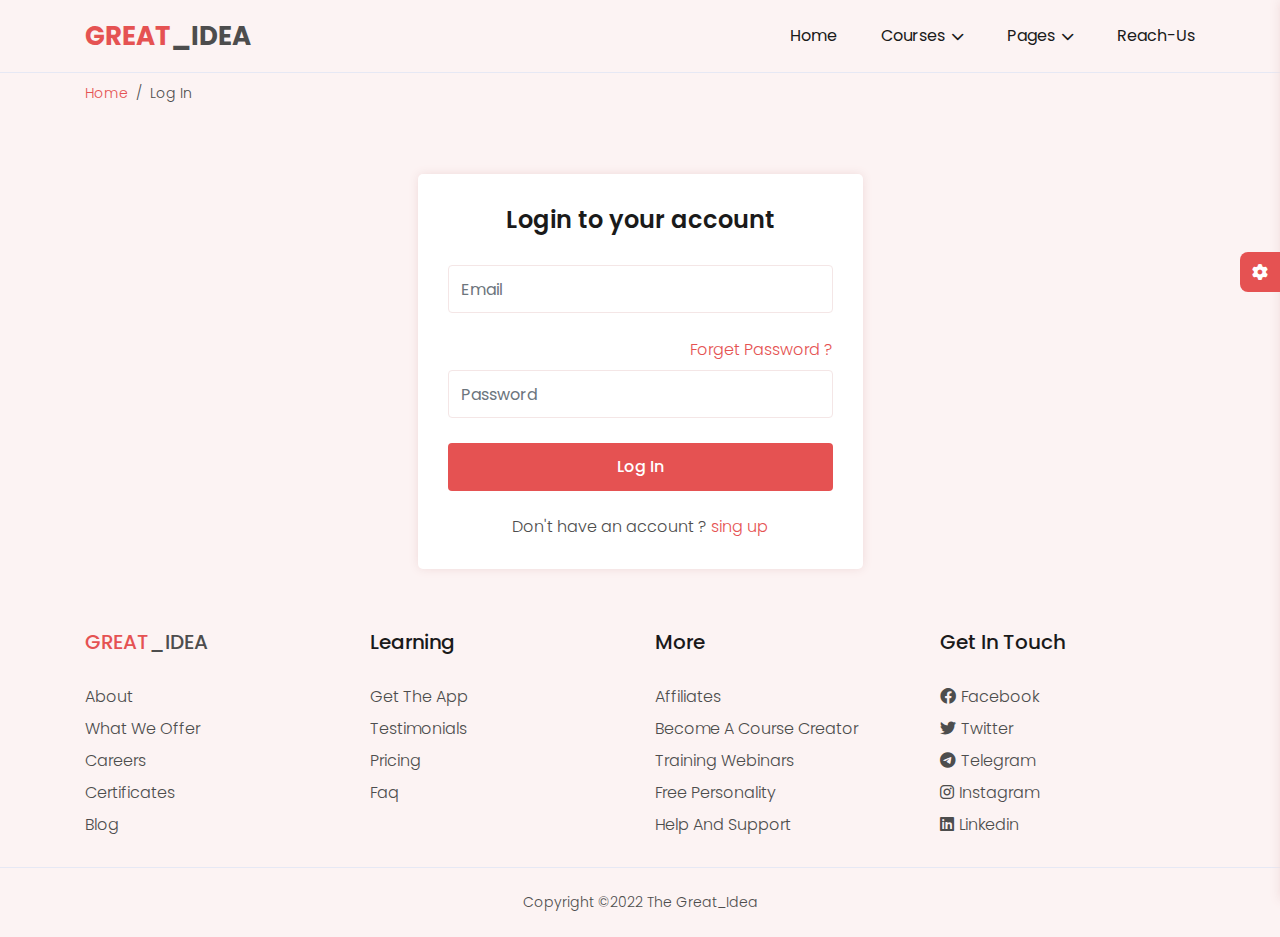
<file: log-in.html>
<!DOCTYPE html>
<html lang="en">
<head>
  <title> Log In </title>
  <meta charset="utf-8">
  <meta name="viewport" content="width=device-width, initial-scale=1.0">
  <link rel="stylesheet" href="css/font-awesome.css">
  <link rel="stylesheet" href="css/bootstrap.min.css">
  <link rel="stylesheet" href="css/style.css">
  <link rel="stylesheet" href="css/responsive.css">
  <link class="js-glass-style" rel="stylesheet" href="css/glass.css" disabled>
  <link rel="stylesheet" class="js-color-style" href="css/colors/color-1.css">
</head>
<body>

<!-- page loader start -->
<div class="page-loader js-page-loader">
  <div></div>
</div>
<!-- page loader end -->

<!-- main wrapper start -->
<div class="main-wrapper">
    <!-- header start-->
    <header class="header">
        <div class="container">
            <div class="header-main d-flex justify-content-between align-items-center">
                <div class="header-logo">
                <a href="index.html"><span>Great</span>_Idea</a>
                </div>
                <button type="button" class="header-hamburger-btn js-header-menu-toggler">
                <span></span>
                </button>
                <div class="header-backdrop js-header-backdrop"></div>
                <nav class="header-menu js-header-menu">
                <button type="button" class="header-close-btn js-header-menu-toggler">
                    <i class="fas fa-times"></i>
                </button>
                <ul class="menu">
                    <li class="menu-item"><a href="index.html">Home</a></li>
                    <li class="menu-item menu-item-has-children">
                    <a href="#" class="js-toggle-sub-menu">Courses <i class="fas fa-chevron-down"></i></a>
                    <ul class="sub-menu js-sub-menu">
                        <li class="sub-menu-item"><a href="courses.html">Course</a></li>
                        <li class="sub-menu-item"><a href="course-detail.html">Course detail</a></li>
                    </ul>
                    </li>
                    <li class="menu-item menu-item-has-children">
                    <a href="#" class="js-toggle-sub-menu">Pages <i class="fas fa-chevron-down"></i> </a>
                    <ul class="sub-menu js-sub-menu">
                        <li class="sub-menu-item"><a href="log-in.html">log in</a></li>
                        <li class="sub-menu-item"><a href="sign-up.html">sign up</a></li>
                    </ul>
                    </li>
                    <li class="menu-item"><a href="contact.html">Reach-Us</a></li>
                </ul>
                </nav>
            </div>
        </div>
    </header>
    <!-- header end-->
    
    <!-- breadcrumb start -->
    <div class="breadcrumb-nav">
      <div class="container">
        <nav aria-label="breadcrumb">
          <ol class="breadcrumb mb-0">
            <li class="breadcrumb-item"><a href="index.html">Home</a></li>
            <li class="breadcrumb-item active" aria-current="page">Log in</li>
          </ol>
        </nav>
      </div>
    </div>
    <!-- breadcrumb end -->

    <!-- Login form section start -->
    <section class="login-section section-padding">
      <div class="container">
        <div class="row justify-content-center">
          <div class="col-md-7 col-lg-6 col-xl-5">
            <div class="login-form box">
              <h2 class="form-title text-center">Login to your account</h2>
              <form action="">
                <div class="form-group">
                  <input type="text" class="form-control" placeholder="Email">
                </div>
                <div class="form-group">
                  <div class="d-flex mb-2 justify-content-end"><a href="#">Forget Password ?</a></div>
                  <input type="password" class="form-control" placeholder="Password">
                </div>
                <button type="submit" class="btn btn-theme btn-block btn-form">log in</button>
                <p class="text-center mt-4 mb-0">Don't have an account ? <a href="sign-up.html">sing up</a></p>
              </form>
            </div>
          </div>
        </div>
      </div>
    </section>
    <!-- Login form section end -->

    <!-- footer section start -->
    <footer class="footer">
        <div class="footer-top">
          <div class="container">
            <div class="row">
              <div class="col-sm-6 col-lg-3">
                <div class="footer-item">
                  <h3 class="footer-logo"><span>Great</span>_Idea</h3>
                  <ul>
                    <li><a href="#">about</a></li>
                    <li><a href="#">what we offer</a></li>
                    <li><a href="#">careers</a></li>
                    <li><a href="#">certificates</a></li>
                    <li><a href="#">blog</a></li>
                  </ul>
                </div>
              </div>
              <div class="col-sm-6 col-lg-3">
                <div class="footer-item">
                  <h3>learning</h3>
                  <ul>
                    <li><a href="#">get the app</a></li>
                    <li><a href="#">testimonials</a></li>
                    <li><a href="#">pricing</a></li>
                    <li><a href="#">faq</a></li>
                  </ul>
                </div>
              </div>
              <div class="col-sm-6 col-lg-3">
                <div class="footer-item">
                  <h3>more</h3>
                  <ul>
                    <li><a href="#">affiliates</a></li>
                    <li><a href="#">become a course creator</a></li>
                    <li><a href="#">training webinars</a></li>
                    <li><a href="#">free personality</a></li>
                    <li><a href="#">help and support</a></li>
                  </ul>
                </div>
              </div>
              <div class="col-sm-6 col-lg-3">
                <div class="footer-item">
                  <h3>get in touch</h3>
                  <ul>
                    <li><a href="#"><i class="fab fa-facebook social-icon"></i>facebook</a></li>
                    <li><a href="#"><i class="fab fa-twitter social-icon"></i>twitter</a></li>
                    <li><a href="#"><i class="fab fa-telegram social-icon"></i>telegram</a></li>
                    <li><a href="#"><i class="fab fa-instagram social-icon"></i>instagram</a></li>
                    <li><a href="#"><i class="fab fa-linkedin social-icon"></i>linkedin</a></li>
                  </ul>
                </div>
              </div>
            </div>
          </div>
        </div>
        <div class="footer-bottom">
          <div class="container">
            <p class="m-0 py-4 text-center">
              Copyright &copy;2022 The Great_Idea
            </p>
          </div>
        </div>
      </footer>
      <!-- footer section end -->
</div>
<!-- main wrapper end -->

<!-- styled switcher start -->
<div class="style-switcher js-style-switcher">
  <div class="style-switcher-toggler js-style-switcher-toggler">
    <i class="fas fa-cog"></i>
  </div>
  <h3> Style switcher</h3>
  <div class="style-switcher-item">
    <p class="mb-2">Theme Colors</p>
    <div class="theme-colors js-theme-colors">
      <button type="button" data-js-theme-color="color-1" class="js-theme-color-item color-1">
      </button>
      <button type="button" data-js-theme-color="color-2" class="js-theme-color-item color-2">
      </button>
      <button type="button" data-js-theme-color="color-3" class="js-theme-color-item color-3">
      </button>
      <button type="button" data-js-theme-color="color-4" class="js-theme-color-item color-4">
      </button>
      <button type="button" data-js-theme-color="color-5" class="js-theme-color-item color-5">
      </button>
    </div>
  </div>
  <div class="style-switcher-item">
    <div class="form-check form-switch">
      <input class="form-check-input js-dark-mode" type="checkbox" role="switch" id="dark-mode">
      <label class="form-check-label" for="dark-mode">Dark Mode</label>
    </div>
  </div>
  <div class="style-switcher-item">
    <div class="form-check form-switch">
      <input class="form-check-input js-glass-effect" type="checkbox" role="switch" id="glass-effect">
      <label class="form-check-label" for="glass-effect">Glass Effect</label>
    </div>
  </div>
</div>
<!-- styled switcher end -->


<script src="js/bootstrap.bundle.min.js"></script>  
<script src="js/main.js"></script>
</body>
</html>
</file>
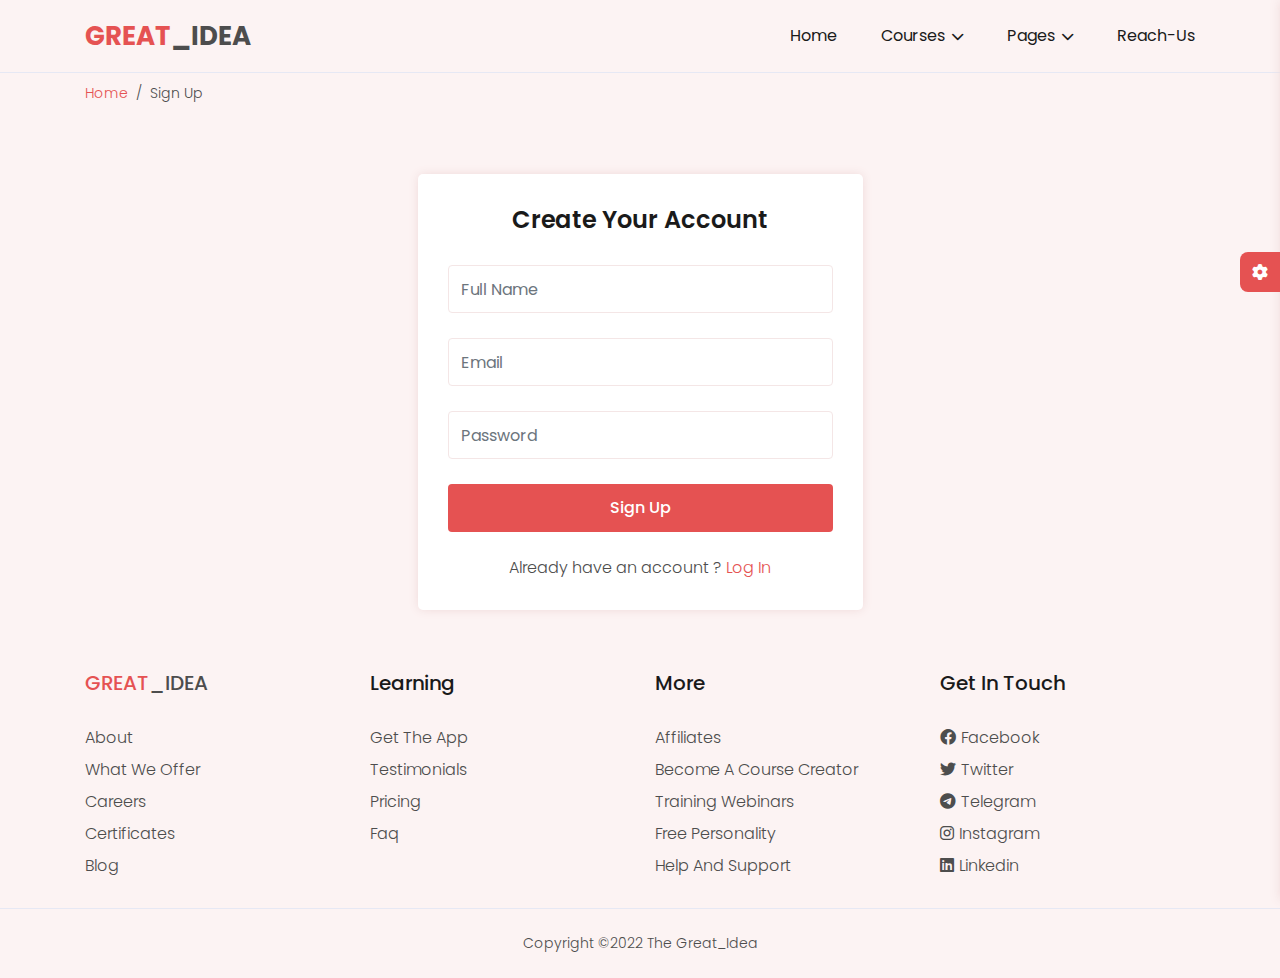
<file: sign-up.html>
<!DOCTYPE html>
<html lang="en">
<head>
  <title> Sing Up </title>
  <meta charset="utf-8">
  <meta name="viewport" content="width=device-width, initial-scale=1.0">
  <link rel="stylesheet" href="css/font-awesome.css">
  <link rel="stylesheet" href="css/bootstrap.min.css">
  <link rel="stylesheet" href="css/style.css">
  <link rel="stylesheet" href="css/responsive.css">
  <link class="js-glass-style" rel="stylesheet" href="css/glass.css" disabled>
  <link rel="stylesheet" class="js-color-style" href="css/colors/color-1.css">
</head>
<body>


<!-- page loader start -->
<div class="page-loader js-page-loader">
  <div></div>
</div>
<!-- page loader end -->

<!-- main wrapper start -->
<div class="main-wrapper">
    <!-- header start-->
    <header class="header">
        <div class="container">
            <div class="header-main d-flex justify-content-between align-items-center">
                <div class="header-logo">
                <a href="index.html"><span>Great</span>_Idea</a>
                </div>
                <button type="button" class="header-hamburger-btn js-header-menu-toggler">
                <span></span>
                </button>
                <div class="header-backdrop js-header-backdrop"></div>
                <nav class="header-menu js-header-menu">
                <button type="button" class="header-close-btn js-header-menu-toggler">
                    <i class="fas fa-times"></i>
                </button>
                <ul class="menu">
                    <li class="menu-item"><a href="index.html">Home</a></li>
                    <li class="menu-item menu-item-has-children">
                    <a href="#" class="js-toggle-sub-menu">Courses <i class="fas fa-chevron-down"></i></a>
                    <ul class="sub-menu js-sub-menu">
                        <li class="sub-menu-item"><a href="courses.html">Course</a></li>
                        <li class="sub-menu-item"><a href="course-detail.html">Course detail</a></li>
                    </ul>
                    </li>
                    <li class="menu-item menu-item-has-children">
                    <a href="#" class="js-toggle-sub-menu">Pages <i class="fas fa-chevron-down"></i> </a>
                    <ul class="sub-menu js-sub-menu">
                        <li class="sub-menu-item"><a href="log-in.html">log in</a></li>
                        <li class="sub-menu-item"><a href="sign-up.html">sign up</a></li>
                    </ul>
                    </li>
                    <li class="menu-item"><a href="contact.html">Reach-Us</a></li>
                </ul>
                </nav>
            </div>
        </div>
    </header>
    <!-- header end-->

    <!-- breadcrumb start -->
    <div class="breadcrumb-nav">
      <div class="container">
        <nav aria-label="breadcrumb">
          <ol class="breadcrumb mb-0">
            <li class="breadcrumb-item"><a href="index.html">Home</a></li>
            <li class="breadcrumb-item active" aria-current="page">Sign Up</li>
          </ol>
        </nav>
      </div>
    </div>
    <!-- breadcrumb end -->

    <!-- Sign up form section start -->
    <section class="signup section-padding">
      <div class="container">
        <div class="row justify-content-center">
          <div class="col-md-7 col-lg-6 col-xl-5">
            <div class="signup-form box">
              <h2 class="form-title text-center">Create Your Account</h2>
              <form action="">
                <div class="form-group">
                  <input type="text" class="form-control" placeholder="Full Name">
                </div>
                <div class="form-group">
                  <input type="text" class="form-control" placeholder="Email">
                </div>
                <div class="form-group">
                  <input type="password" class="form-control" placeholder="Password">
                </div>
                <button type="submit" class="btn btn-theme btn-block btn-form">Sign Up</button>
                <p class="text-center mt-4 mb-0">Already have an account ? <a href="log-in.html">Log In</a></p>
              </form>
            </div>
          </div> 
        </div>
      </div>
    </section>
    <!-- Sign up form section end -->

    <!-- footer section start -->
    <footer class="footer">
        <div class="footer-top">
          <div class="container">
            <div class="row">
              <div class="col-sm-6 col-lg-3">
                <div class="footer-item">
                  <h3 class="footer-logo"><span>Great</span>_Idea</h3>
                  <ul>
                    <li><a href="#">about</a></li>
                    <li><a href="#">what we offer</a></li>
                    <li><a href="#">careers</a></li>
                    <li><a href="#">certificates</a></li>
                    <li><a href="#">blog</a></li>
                  </ul>
                </div>
              </div>
              <div class="col-sm-6 col-lg-3">
                <div class="footer-item">
                  <h3>learning</h3>
                  <ul>
                    <li><a href="#">get the app</a></li>
                    <li><a href="#">testimonials</a></li>
                    <li><a href="#">pricing</a></li>
                    <li><a href="#">faq</a></li>
                  </ul>
                </div>
              </div>
              <div class="col-sm-6 col-lg-3">
                <div class="footer-item">
                  <h3>more</h3>
                  <ul>
                    <li><a href="#">affiliates</a></li>
                    <li><a href="#">become a course creator</a></li>
                    <li><a href="#">training webinars</a></li>
                    <li><a href="#">free personality</a></li>
                    <li><a href="#">help and support</a></li>
                  </ul>
                </div>
              </div>
              <div class="col-sm-6 col-lg-3">
                <div class="footer-item">
                  <h3>get in touch</h3>
                  <ul>
                    <li><a href="#"><i class="fab fa-facebook social-icon"></i>facebook</a></li>
                    <li><a href="#"><i class="fab fa-twitter social-icon"></i>twitter</a></li>
                    <li><a href="#"><i class="fab fa-telegram social-icon"></i>telegram</a></li>
                    <li><a href="#"><i class="fab fa-instagram social-icon"></i>instagram</a></li>
                    <li><a href="#"><i class="fab fa-linkedin social-icon"></i>linkedin</a></li>
                  </ul>
                </div>
              </div>
            </div>
          </div>
        </div>
        <div class="footer-bottom">
          <div class="container">
            <p class="m-0 py-4 text-center">
              Copyright &copy;2022 The Great_Idea
            </p>
          </div>
        </div>
      </footer>
      <!-- footer section end -->
</div>
<!-- main wrapper end -->

<!-- styled switcher start -->
<div class="style-switcher js-style-switcher">
  <div class="style-switcher-toggler js-style-switcher-toggler">
    <i class="fas fa-cog"></i>
  </div>
  <h3> Style switcher</h3>
  <div class="style-switcher-item">
    <p class="mb-2">Theme Colors</p>
    <div class="theme-colors js-theme-colors">
      <button type="button" data-js-theme-color="color-1" class="js-theme-color-item color-1">
      </button>
      <button type="button" data-js-theme-color="color-2" class="js-theme-color-item color-2">
      </button>
      <button type="button" data-js-theme-color="color-3" class="js-theme-color-item color-3">
      </button>
      <button type="button" data-js-theme-color="color-4" class="js-theme-color-item color-4">
      </button>
      <button type="button" data-js-theme-color="color-5" class="js-theme-color-item color-5">
      </button>
    </div>
  </div>
  <div class="style-switcher-item">
    <div class="form-check form-switch">
      <input class="form-check-input js-dark-mode" type="checkbox" role="switch" id="dark-mode">
      <label class="form-check-label" for="dark-mode">Dark Mode</label>
    </div>
  </div>
  <div class="style-switcher-item">
    <div class="form-check form-switch">
      <input class="form-check-input js-glass-effect" type="checkbox" role="switch" id="glass-effect">
      <label class="form-check-label" for="glass-effect">Glass Effect</label>
    </div>
  </div>
</div>
<!-- styled switcher end -->


<script src="js/bootstrap.bundle.min.js"></script>  
<script src="js/main.js"></script>
</body>
</html>
</file>
<file: css/style.css>
/*--------------------------------------------------------

   *********** Table of contact ***************

01. =google fonts
02. =variables
03. =overrides variable for - dark theme
04. =base
05. =box
06. =customize bootstrap classes
07. =animation keyframe
08. =section - padding, title
09. =buttons
10. =page loader
11. =circular img
12. =forms
13. =video model
14. =pagination
15. =breadcrumb
16. =tabs
17. =bubble animation
18. =style switcher
19. =header
20. =footer
21. =banner section
22. =fun fact section
23. =courses section
24. =testimonial section
25. =bai section
26. =course detail section
27. =contact section

--------------------------------------------------------*/

/*-----------------
01. =google fonts
------------------*/

@import url('https://fonts.googleapis.com/css2?family=Open+Sans:wght@400;600&family=Poppins:wght@300;400;500;600;700&display=swap');

/*--------------
02. =variables
---------------*/
:root{
  --orange: hsl(36, 80%, 50%);
  --white: hsl(0, 0%, 100%);
  --WHITE: hsl(0, 0%, 100%);
  --black: hsl(0, 0%, 0%);
  --black-90: hsl(0, 0%, 10%);
  --black-70: hsl(0, 0%, 30%);
  --black-alpha-40: hsl(0, 0%, 0%, 0.4);
  --yellow-light: hsl(44, 95%, 83%);
  --green-light: hsl(158, 68%, 75%);
  --red-light: hsl(0, 84%, 80%);
  --orange-light: hsl(22, 85%, 80%);
  --select-box-bg-color: hsl(0, 0%, 100%);
  --border-color-1: hsl(0, 0%, 90%);

}

/*----------------------------------------
03. =overrides variable for - dark theme
----------------------------------------*/
body.t-dark{
    --body-bg-color: hsl(200, 10%, 19%);
    --black-70: hsl(0, 0%, 87%);
    --black-90: hsl(0, 0%, 100%);
    --shadow: 0 0 10px hsla(0, 0%, 0%, 0.08);
    --white: hsl(240, 8%, 21%);
    --select-box-bg-color: hsl(240, 8%, 21%);
    --border-color-2: hsl(240, 9%, 25%);
    --border-color-1: hsl(240, 9%, 30%);
}
/*--------
04. =base
---------*/

body{
    background-color: var(--body-bg-color);
    font-family: 'Open Sans', sans-serif;
    font-family: 'Poppins', sans-serif;
    font-size: 16px;
    font-weight: 300;
    color: var(--black-70);
    min-height: 100vh;
    overflow-x: hidden;
}
a{
    color: var(--main-color);
    text-decoration: none;
}
a:hover{
    color: var(--main-color);
}
img{
    max-width: 100%;
}
ul{
    list-style: none;
    margin: 0;
    padding: 0;
}
h1,h2,h3,h4,h5,h6{
    color: var(--black-90);
    line-height: 1.3;
}
h3{
    font-size: 20px;
}
::selection{
    color: var(--WHITE);
    background-color: var(--main-color);
}

/*-------
05. =box
---------*/
.box{
    background-color: var(--white);
    border-radius: 5px;
    box-shadow: var(--shadow);
    padding: 30px;
}
/*-------------------------------
06. =customize bootstrap classes
--------------------------------*/
.container{
    --bs-gutter-x: 15px;
    max-width: 1140px;
}
.row{
    --bs-gutter-x: 30px;
}

/*------------------------
07. =animation keyframe
-------------------------*/
@keyframes spin{
    0%{
        transform: rotate(0deg);
    }
    100%{
        transform: rotate(360deg);
    }
}

@keyframes bubble{
    0%{
        transform: translateY(0vh);
        opacity: 0;
    }
    5%,95%{
        opacity: 1;
    }
    100%{
        transform: translateY(-100vh);
        opacity: 0;
    }

}

@keyframes loader{
    0%{
        transform: rotate(0deg);
    }
    25%, 50%{
        transform: rotate(180deg);
    }
    75%, 100%{
        transform: rotate(360deg);
    }
}

@keyframes loaderIn{
    0%, 25%, 100%{
        height: 0%;
    }
    50%, 75%{
        height: 100%;
    }
}
/*----------------------------
08. =section - padding, title
-----------------------------*/
.section-padding{
    padding: 60px 0;
}
.section-title{
    margin-bottom: 40px;
}
.section-title .title{
    font-size: 20px;
    color: var(--main-color);
    text-transform: capitalize;
}
.section-title .sub-title{
    font-size: 35px;
    font-weight: 600;
    color: var(--black-90);
}
/*-----------
09. =buttons
------------*/
 .btn-theme{
    background-color: var(--main-color);
    color: var(--WHITE);
    font-size: 16px;
    text-transform: capitalize;
    font-weight: 500;
    pad: 8px 20px;
    transition: all 0.3s ease;
 }
.btn-theme:hover{
    color: var(--WHITE);
    background-color: var(--button-hover-color);
}
.btn-theme:focus{
    box-shadow: var(--main-color);
}
.btn-block{
    width: 100%;
}
.btn-form{
    height: 48px;
}
/*---------------
10. =page loader
----------------*/
.page-loader{
    position: fixed;
    left: 0;
    top: 0;
    height: 100%;
    width: 100%;
    z-index: 1001;
    display: flex;
    background-color: var(--white);
}
.page-loader.fade-out{
    opacity: 0;
    transition: all 0.6s ease;
}
.page-loader div{
    margin: auto;
    height: 32px;
    width: 32px;
    border: 4px solid var(--main-color);
    position: relative;
    animation: loader 2s linear infinite;
}

.page-loader div::before{
    content: '';
    position: absolute;
    height: 100%;
    width: 100%;
    background-color: var(--main-color);
    left: 0;
    top: 0;
    animation: loaderIn 2s linear infinite;
}


/*----------------
11. =circular img
-----------------*/
.circular-img{
   max-width: 360px;
   margin: auto;
   position: relative;
   z-index: 1; 
}
.circular-img-inner{
    text-align: center;
    border-radius: 0 0 180px 180px;
    overflow: hidden;
}
.circular-img-circle{
    height: 360px;
    width: 360px;
    position: absolute;
    left: 0;
    bottom: 0;
    border-radius: 50%;
}
.circular-img img{
    position: relative;
    z-index: 1;
}


/*----------
12. =forms
-----------*/
.form-title{
    font-size: 24px;
    margin: 0 0 30px;
    font-weight: 600;
}

.form-title::placeholder{
    color: var(--black-70);
}
.form-group{
    margin-bottom: 25px;
    position: relative;
}
.form-control{
    height: 48px;
    border-color: var(--border-color-1);
    background-color: transparent;
}
.form-control:focus{
    background-color: transparent;
    border-color: var(--border-color-1);
    color: var(--black-90);
    box-shadow: none;
}
.select-icon{
    position: absolute;
    right: 15px;
    top: 50%;
    transform: translateY(-50%);
    pointer-events: none;
    font-size: 13px;
}
select.form-control:focus option{
    background-color: var(--select-box-bg-color);
}
textarea.form-control{
    height: 120px;
    resize: none;
}
/*---------------
13. =video model
----------------*/
.video-modal .btn-close{
    height: 35px;
    width: 35px;
    border-image: none;
    border-radius: 50%;
    opacity: 1;
    z-index: 1;
    position: absolute;
    right: 0;
    top: -35px;
    color: var(--WHITE);
    font-size: 16px;
    padding: 0;
}

.video-modal .modal-content{
    border: 0;
}
/*--------------
14. =pagination
---------------*/
.page-item.disabled .page-link,
.page-link{
    border: none;
    background-color: transparent;
    color: var(--black-70);
}
.page-item.active .page-link{
    background-color: var(--main-color);
}
.page-link:hover{
    background-color: var(--main-color);
    color: var(--WHITE);
}
/*--------------
15. =breadcrumb
---------------*/
.breadcrumb-nav{
    padding: 10px 0;
}
.breadcrumb-nav .breadcrumb-item{
    font-size: 14px;
    text-transform: capitalize;
}
.breadcrumb-nav .breadcrumb-item + .breadcrumb-item::before,
.breadcrumb-nav .breadcrumb-item.active{
    color: var(--black-70);
}
/*--------
16. =tabs
---------*/
.nav-tabs .nav-link{
    background-color: var(--white);
    text-transform: capitalize;
    border-color: var(--border-color-2);
    padding: 5px 12px;
    margin: 0 5px 10px;
    border-radius: 5px;
    color: var(--black-70);
    font-size: 16px;
}
.nav-tabs .nav-link:hover{
    border-color: var(--border-color-2);
}
.nav-tabs .nav-link.active{
    background-color: var(--main-color);
    border-color: transparent;
    color: var(--white);
}
/*--------------------
17. =bubble animation
---------------------*/

.bubble-animation-item{
    position: absolute;
    height: 20px;
    width: 20px;
    border-radius: 50%;
    border: 2px solid transparent;
    z-index: -1;
}
.bubble-animation-item:nth-child(1){
    border-color: var(--yellow-light);
    top: 120%;
    left: 10%;
    animation: bubble 30s linear infinite;
}
.bubble-animation-item:nth-child(2) {
    border-color: var(--green-light);
    top: 60%;
    left: 50%;
    animation: bubble 40s linear infinite;
}
.bubble-animation-item:nth-child(3) {
    border-color: var(--red-light);
    top: 90%;
    left: 90%;
    animation: bubble 50s linear infinite;
}
.bubble-animation-item:nth-child(4) {
    border-color: var(--yellow-light);
    top: 80%;
    left: 60%;
    animation: bubble 60s linear infinite;
}
.bubble-animation-item:nth-child(5) {
    border-color: var(--green-light);
    top: 30%;
    left: 10%;
    animation: bubble 70s linear infinite;
}
.bubble-animation-item:nth-child(6) {
    border-color: var(--red-light);
    top: 20%;
    left: 30%;
    animation: bubble 80s linear infinite;
}
.bubble-animation-item:nth-child(7) {
    border-color: var(--yellow-light);
    top: 100%;
    left: 5%;
    animation: bubble 60s linear infinite;
}
.bubble-animation-item:nth-child(8) {
    border-color: var(--green-light);
    top: 110%;
    left: 33%;
    animation: bubble 70s linear infinite;
}
.bubble-animation-item:nth-child(9) {
    border-color: var(--red-light);
    top: 120%;
    left: 65%;
    animation: bubble 80s linear infinite;
}
/*------------------
18. =style switcher
-------------------*/
.style-switcher{
    width: 250px;
    position: fixed;
    height: 100%;
    background-color: var(--white);
    right: -250px;
    top: 0;
    z-index: 10;
    padding: 30px;
    box-shadow: var(--shadow);
    transition: right 0.3s ease;
}

.style-switcher.open{
    right: 0;
}

.style-switcher-toggler{
    height: 40px;
    width: 40px;
    position: absolute;
    top: 28%;
    left: -40px;
    background-color: var(--main-color);
    color: var(--WHITE);
    display: flex;
    align-items: center;
    justify-content: center;
    border-radius: 8px 0 0 8px;
    cursor: pointer;
}

.style-switcher h3{
    font-size: 18px;
    text-transform: capitalize;
    border-bottom: 1px solid var(--border-color-1);
    padding: 0 0 18px;
}

.style-switcher-item{
    padding: 10px 0;
    border-bottom: 1px solid var(--border-color-1);
}

.theme-colors button{
    height: 30px;
    width: 30px;
    border: none;
    border-radius: 50%;
    vertical-align: middle;
    padding: 0;
    position: relative;
}

.theme-colors button::before{
    content: "\f00c";
    font-family: 'Font Awesome 5 Free';
    font-weight: 900;
    font-size: 12px;
    color: var(--WHITE);
    transition: all 0.3s ease;
    position: absolute;
    left: 50%;
    top: 50%;
    transform: translate(-50%, -50%);
    opacity: 0;
}

.theme-colors button.active::before{
    opacity: 1;
}

.theme-colors .color-1{
    background-color: hsl(0, 74%, 61%);
}
.theme-colors .color-2{
    background-color: hsl(230, 74%, 61%);
}
.theme-colors .color-3{
    background-color: hsl(36, 74%, 61%);
}
.theme-colors .color-4{
    background-color: hsl(277, 74%, 61%);
}
.theme-colors .color-5{
    background-color: hsl(164, 74%, 61%);
}
/*-----------
19. =header
-----------*/

.header{
    border-bottom: 1px solid var(--border-color-2);
}
.header-logo a{
    font-size: 26px;
    text-transform: uppercase;
    font-weight: 700;
    color: var(--black-70);
}
.header-logo span{
    color: var(--main-color);
}
.header .menu-item{
    display: inline-block;
    margin-left: 40px;
    position: relative;
}
.header .menu-item > a{
    display: block;
    padding: 24px 0;
    font-weight: 400;
    color: var(--black-90);
    text-transform: capitalize;
    transition: color 0.3s ease;
}
.header .sub-menu-item a:hover,
.header .menu-item:hover > a{
    color: var(--main-color);
}
.header .menu-item > a i{
    font-size: 13px;
    margin-left: 3px;
    pointer-events: none;
    transition: transform 0.3s ease;
}
.header .sub-menu{
    position: absolute;
    top: 100%;
    background-color: var(--white);
    left: 0;
    width: 210px;
    padding: 10px 0;
    border-radius: 5px;
    box-shadow: var(--shadow);
    transition: all 0.3s ease;
    z-index: 2;
    visibility: hidden;
    opacity: 0;
    transform: translateY(10px);
}
@media(min-width: 992px){
    .header .menu-item:hover > .sub-menu{
        visibility: visible;
        opacity: 1;
        transform: translateY(0);
    }
}
.header .sub-menu-item a{
    display: block;
    padding: 10px 20px;
    color: var(--black-90);
    text-transform: capitalize;
    font-weight: 400;
    transition: color 0.3s ease;
}
.header-backdrop,
.header-close-btn,
.header-hamburger-btn{
    display: none;
}

/*----------
20. =footer
-----------*/
.footer top{
    padding: 50px 0 20px;
    border-top: 1px solid var(--border-color-2);
}
.footer-item{
    margin: 0 0 30px;
}
.footer-item h3{
    text-transform: capitalize;
    margin: 0 0 30px;
}
.footer-item .footer-logo{
    color: var(--black-70);
    text-transform: uppercase;
}
.footer-item .footer-logo span{
    color: var(--main-color);
}
.footer-item ul li:not(:last-child){
    margin-bottom: 8px;
}
.footer-item ul a{
    text-transform: capitalize;
    color: var(--black-70);
    transition: color 0.3s ease;
    position: relative;
}
.footer-item ul a:hover{
    color: var(--main-color);
}
.footer-item ul a::before{
    content: '';
    position: absolute;
    left: 0;
    bottom: 0;
    width: 0%;
    height: 1px;
    background-color: var(--main-color);
    transition: width 0.3s ease;
}
.footer-item ul a:hover::before{
    width: 100%;
}
.footer-item ul a .social-icon{
    margin-right: 5px;
}
.footer-bottom{
    border-top: 1px solid var(--border-color-2);
}
.footer-bottom p{
    font-size: 14px;
}
/*------------------
21. =banner section
-------------------*/
.banner-section{
    padding: 80px 0;
    min-height: 688px;
}
.banner-text h2{
    font-size: 20px;
    color: var(--main-color);
}
.banner-text h1{
    font-size: 45px;
    font-weight: 700;
}
.banner-section .circular-img-circle{
    background-color: var(--red-light);
}

/*--------------------
22. =fun fact section
---------------------*/
.fun-facts-item{
    padding: 15px 0;
}
.fun-facts-item h2{
    font-weight: 700;
    font-size: 30px;
}
.fun-facts-item p{
    margin: 0;
    text-transform: uppercase;  
}
.fun-facts-item .style-1{
    color: var(--black-70);
}
.fun-facts-item .style-2{
    color: var(--green-light);
}
.fun-facts-item .style-3{
    color: var(--red-light);
}
.fun-facts-item .style-4{
    color: var(--orange-light);
}
/*-------------------
23. =courses section
--------------------*/
.course-item{
    margin-bottom: 30px;
    position: relative;
}
.course-item .img-box img{
    width: 100%;
    border-radius: 5px;
}
.course-item .link{
    color: var(--black-70);
    display: inline-block;
}
.course-item .title{
    text-transform: capitalize;
    margin: 15px 0;
    transition: color 0.3s ease;
}
.course-item .title:hover{
    color: var(--main-color);
}
.course-item .instructor{
    text-transform: capitalize;
    margin: 0 0 12px;
}
.course-item .instructor img{
    width: 30px;
    border-radius: 50%;
    margin-right: 5px;
}
.course-item .rating{
    font-size: 14px;
}
.course-item .average-rating{
    font-weight: 600;
    color: var(--orange);
}
.course-item .average-stars i{
    color: var(--orange);
}
.course-item .price{
    position: absolute;
    right: 15px;
    top: 15px;
    background-color: var(--main-color);
    color: var(--WHITE);
    font-weight: 600;
    padding: 4px 8px;
    border-radius: 4px;
}
/*-----------------------
24. =testimonial section
------------------------*/
.testimonials-section .img-box{
    height: 150px;
    width: 150px;
    background-color: var(--red-light);
    margin: 30px auto 50px;
}
.testimonials-section .img-box::before,
.testimonials-section .img-box::after{
    content: '';
    position: absolute;
    border-radius: 50%;
    border: 1px solid var(--red-light);
    animation: spin 15s linear infinite;
}
.testimonials-section .img-box::before{
    height: 180px;
    width: 180px;
    left: -15px;
    top: -15px;
    border-left: 1px solid transparent;
}
.testimonials-section .img-box::after{
    height: 210px;
    width: 210px;
    left: -30px;
    top: -30px;
    border-right: 1px solid transparent;
}
.testimonials-item h3{
    text-transform: capitalize;
}
.testimonials-item .text-2{
    margin: 0;
    text-transform: capitalize;
}
.testimonials-section .carousel-control-prev,
.testimonials-section .carousel-control-next{
    position: relative;
    height: 35px;
    width: 35px;
    background-color: var(--main-color);
    display: inline-block;
    border-radius: 50%;
    margin: 0 4px;
}
.testimonials-section .decoration-circles-item{
    position: absolute;
    border-radius: 50%;
    opacity: 0.4;
}
.testimonials-section .decoration-circles-item:nth-child(1){
    left: 10%;
    top: 20%;
    height: 30px;
    width: 30px;
    background-color: var(--yellow-light);
}
.testimonials-section .decoration-circles-item:nth-child(2){
    left: 40%;
    top: 40%;
    height: 50px;
    width: 50px;
    background-color: var(--green-light);
}
.testimonials-section .decoration-circles-item:nth-child(3){
    left: 70%;
    top: 70%;
    height: 30px;
    width: 30px;
    background-color: var(--red-light);
}
.testimonials-section .decoration-circles-item:nth-child(4){
    left: 20%;
    top: 50%;
    height: 20px;
    width: 20px;
    background-color: var(--red-light);
}
.testimonials-section .decoration-imgs-item{
    position: absolute;
    border-radius: 50%;
    opacity: 0.4;
}
.testimonials-section .decoration-imgs-item:nth-child(1){
    height: 60px;
    width: 60px;
    left: 20%;
    top: 20%;
    background-color: var(--yellow-light);
}
.testimonials-section .decoration-imgs-item:nth-child(2){
    height: 80px;
    width: 80px;
    left: 90%;
    top: 40%;
    background-color: var(--red-light);
}
.testimonials-section .decoration-imgs-item:nth-child(3){
    height: 40px;
    width: 40px;
    left: 10%;
    top: 60%;
    background-color: var(--green-light);
}
/*---------------
25. =bai section
----------------*/
.bai-section .circular-img-circle{
    background-color: var(--yellow-light);
}
/*-------------------------
26. =course detail section
--------------------------*/
/* course header*/
.course-header h2{
    font-size: 30px;
    margin: 0 0 15px;
    font-weight: 600;
}
.course-header .average-rating{
    font-weight: 600;
    color: var(--orange);
}
.course-header .average-stars{
    font-size: 14px;
    color: var(--orange);
}
.course-header .rating span{
    vertical-align: middle;
}
.course-header ul il{
    margin: 6px 0 0;
    text-transform: capitalize;
}
.course-header ul li span{
    margin-left: 5px;
}

/* course-tabs */
.course-tabs{
    margin: 30px 0 20px;
}
.course-tabs .nav-link{
    margin: 0 10px 10px;
}

/* course curriculum*/
.course-curriculum .accordion-item{
    border-color: var(--border-color-1);
    background-color: transparent;
}
.course-curriculum .accordion-button span{
    position: absolute;
    right: 17px;
    font-size: 14px;
}
.course-curriculum .accordion-button::after{
    content: "\f077";
    font-family: 'Font Awesome 5 Free';
    font-weight: 900;
    background-image: none;
    position: absolute;
    left: 17px;
    top: 50%;
    transform: translateY(-50%);
    height: auto;
    width: auto;
    line-height: 1;
}
.course-curriculum .accordion-button{
background-color: transparent;
color: var(--black-90);
font-weight: 300;
flex-wrap: wrap;
padding-left: 50px;
padding-right: 160px;
line-height: 1.5;
}
.course-curriculum .accordion-button:focus{
    box-shadow: none;
}
.course-curriculum .accordion-button:not(.collapsed) span{
    font-weight: 500;
}
.course-curriculum .accordion-button:not(.collapsed)::after{
    transform: translateY(-50%) rotate(-180deg);
}
.course-curriculum .accordion-button:not(.collapsed){
    font-weight: 600;
    border-bottom: 10x solid var(--border-color-1);
    transition: none;
    box-shadow: none;
}
.course-curriculum ul li{
    position: relative;
    padding: 0 50px 0 20px;
}
.course-curriculum ul li span{
    position: absolute;
    font-size: 14px;
    right: 0;
    top: 0;
}
.course-curriculum ul li:not(:last-child){
    margin-bottom: 10px;
}
.course-curriculum ul li i{
    position: absolute;
    left: 0;
    top: 6px;
    color: var(--black-70);
    font-size: 12px;
}

/* course description*/
.course-description h4{
    font-size: 16px;
}

/* course-instructor */
.course-instructor .img-box img{
    max-width: 128px;
    margin-bottom: 15px;
}
.course-instructor h4{
    font-size: 16px;
    text-transform: capitalize;
    margin-bottom: 10px;
}
.course-instructor h4 span{
    font-weight: 300;
}
.course-instructor ul li i{
    color: var(--main-color);
    margin-right: 5px;
}
.course-instructor ul li:not(:last-child){
    margin-bottom: 5px;
}

/* course reviews */
.rating-summary .average-rating{
    font-size: 40px;
    font-weight: 700;
    color: var(--black-90);
}
.rating-summary .average-stars i{
    color: var(--orange);
}
.rating-summary .rating-bars-item{
    display: flex;
    align-items: center;
    margin-bottom: 8px;
}
.rating-summary .progress{
    height: 8px;
    background-color: var(--border-color-2);
    width: calc(100% - 120px);
    margin-right: 20px;
    border-radius: 0;
}
.rating-summary .progress-bar{
    background-color: var(--main-color);
}
.rating-summary .star-text{
    min-width: 60px;
    color: var(--orange);
}

.reviews-filter{
    margin: 0 0 35px;
    width: 200px;
}

.reviews-item{
    position: relative;
    margin-bottom: 30px;
    padding-left: 60px;
}
.reviews-item .img-box{
    max-width: 50px;
    border-radius: 50%;
    overflow: hidden;
    position: absolute;
    left: 0;
    top: 0;
}

.reviews-item h4{
    font-size: 16px;
    font-weight: 500;
    text-transform: capitalize;
    margin: 0 0 5px;
    color: var(--black-90);
}

.reviews-item .stars-rating i{
    color: var(--orange);
    font-size: 14px;
}

.reviews-item .stars-rating .date{
    margin-left: 5px;
    font-size: 14px;
    display: inline-block;
}

.reviews-item p{
    margin: 5px;
}

/* course sidebar*/

.course-sidebar .img-box{
    margin-bottom: 20px;
    border-radius: 5px;
    overflow: hidden;
    cursor: pointer;
}
.course-sidebar .img-box::before{
    content: '';
    position: absolute;
    left: 0;
    top: 0;
    height: 100%;
    width: 100%;
    background-color: var(--black-alpha-40);
}
.course-sidebar .img-box .play-icon{
    position: absolute;
    height: 50px;
    width: 50px;
    top: 50%;
    left: 50%;
    transform: translate(-50%, -50%);
    background-color: var(--main-color);
    font-size: 16px;
    display: flex;
    align-items: center;
    justify-content: center;
    border-radius: 50%;
    color: var(--WHITE);
}
.course-sidebar .img-box p{
    position: absolute;
    color: var(--WHITE);
    top: calc(50% + 40px);
    font-weight: 500;
    width: 100%;
}

.course-sidebar .price span{
margin-right: 8px;
}
.course-sidebar .price-new{
    font-size: 30px;
    font-weight: 700;
    color: var(--black-90);
}
.course-sidebar .price-discount{
    color: var(--main-color);
}

.course-sidebar .feature-list{
    margin: 0 0 20px;
}

.course-sidebar .feature-list li{
    position: relative;
    padding-left: 21px;
    margin-bottom: 8px;
}
.course-sidebar .feature-list li::before{
    content: '';
    height: 6px;
    width: 6px;
    background-color: var(--main-color);
    position: absolute;
    left: 0;
    top: 9px;
    border-radius: 50%;
}
/*-------------------
27. =contact section
--------------------*/
.contact-item{
    position: relative;
    padding-left: 55px;
    margin-bottom: 40px;
}

.contact-item .icon-box{
    position: absolute;
    height: 40px;
    width: 40px;
    background-color: var(--main-color);
    display: flex;
    align-items: center;
    justify-content: center;
    border-radius: 50%;
    left: 0;
    top: 0;
    color: var(--WHITE);
}
</file>
<file: css/glass.css>
html::after,
html::before{
    content: '';
    position: fixed;
    z-index: -2;
    border-radius: 50%;
}

html::before{
    height: 100px;
    width: 100px;
    top: 20%;
    left: calc(50% - 650px);
    background-image: linear-gradient(to right bottom, var(--decoration-bg-color-1), var(--white));
}

html::after{
    height: 150px;
    width: 150px;
    bottom: 20%;
    right: calc(50% - 675px);
    background-image: linear-gradient(to left bottom, var(--decoration-bg-color-2), var(--white));
}


body{
    --white: hsla(0, 0%, 100%, 0.25);
    --border-color-2: hsla(0, 0%, 100%, 0.40);
    --shadow: none;
    --border-color-1: hsla(0, 0%, 0%, 0.1);
    background-image: linear-gradient(to right, var(--body-gradient-bg-color-1), var(--body-gradient-bg-color-2));
    background-attachment: fixed;
    padding: 40px 0;
    --backdrop-filter-blur: blur(5px);
}

body::before{
    content: '';
    position: fixed;
    left: 0;
    top: 0;
    height: 100%;
    width: 100%;
    background-color: var(--white);
    opacity: 0.8;
    z-index: -3;
}


.main-wrapper{
    max-width: 1200px;
    background-color: var(--white);
    border: 1px solid var(--border-color-2);
    margin: auto;
    border-radius: 20px;
    position: relative;
}

.main-wrapper::before{
    content: '';
    position: absolute;
    left: 0;
    top: 0;
    height: 100%;
    width: 100%;
    -webkit-backdrop-filter: var(--backdrop-filter-blur);
    backdrop-filter: var(--backdrop-filter-blur);
    z-index: -1;
    border-radius: 20px;
}

.header .sub-menu,
.box{
    border: 1px solid var(--border-color-2);
}

.page-loader,
.header-backdrop,
.modal,
.header .sub-menu,
.box,
.style-switcher{
    -webkit-backdrop-filter: var(--backdrop-filter-blur);
    backdrop-filter: var(--backdrop-filter-blur);
}

.model-backdrop{
    background-color: var(--white);
}

.header-backdrop.active{
    opacity: 1;
}

/* glass dark mode */

body.t-dark{
    --border-color-2: hsla(0, 0%, 100%, 0.07);
    --border-color-1: hsla(0, 0%, 100%, 0.15);
    --white: hsla(0, 0%, 100%, 0.05);
    --shadow: none;
}

/* control darkness using opacity*/

body.t-dark::before{
    content: '';
    position: fixed;
    left: 0;
    top: 0;
    height: 100%;
    width: 100%;
    background-color: var(--BLACK);
    opacity: 0.5;
    z-index: -1;
}


/*--------
responsive
----------*/
@media (max-width: 1199px) {
    body{
        padding: 40px 30px;
    }
    html::before{
        left: -35px;
        top: 10px;
    }
    html::after{
        right: -60px;
        bottom: 10px;
    }
}

@media (max-width: 991px) {
    .header-menu{
        -webkit-backdrop-filter: var(--backdrop-filter-blur);
        backdrop-filter: var(--backdrop-filter-blur);
    }
    .herder .sub-menu{
        border: 0;
        -webkit-backdrop-filter: none;
        backdrop-filter: none;
    }
}

@media (max-width: 767px) {
    body{
        padding: 35px 15px;
    }
    html::before{
        left: -50px;
    }
    html::after{
        right: -75px;
    }
}
</file>
<file: css/responsive.css>
/* Responsive */

@media(max-width: 1199px){
    .container{
        max-width: 100%;
        --bs-gutter-x: 30px;
    }
}

@media(max-width: 991px){
    .header{
        padding: 12px 0;
    }
    .header-backdrop,
    .header-close-btn,
    .header-hamburger-btn{
        display: block;
    }
    
    .header-hamburger-btn{
        height: 34px;
        width: 40px;
        cursor: pointer;
        border: 0;
        background-color: transparent;
    }

    .header-hamburger-btn span{
        display: block;
        height: 2px;
        widows: 24px;
        background-color: var(--black-90);
        position: relative;
        margin: auto;
    }

    .header-hamburger-btn span::after,
    .header-hamburger-btn span::before{
        content: '';
        position: absolute;
        left: 0;
        width: 100%;
        height: 100%;
        background-color: var(--black-90);
    }

    .header-hamburger-btn span::before{
        top: -7px;
    }

    .header-hamburger-btn span::after{
        top: 7px;
    }
    .header-close-btn{
        height: 40px;
        width: 40px;
        background-color: var(--main-color);
        position: absolute;
        left: 15px;
        top: 15px;
        color: var(--white);
        border: 0;
        border-radius: 5px;
        cursor: pointer;
    }
    .header-menu{
        position: fixed;
        width: 300px;
        height: 100vh;
        top: 0;
        right: -300px;
        z-index: 1000;
        padding: 70px 0 50px;
        transition: all 0.3s ease;
        background-color: var(--white);
        box-shadow: var(--shadow);
        overflow-y: auto;
        visibility: hidden;
    }
    .header-menu.open{
        right: 0;
        visibility: visible;
    }

    .header .menu-item{
        display: block;
        margin: 0;
    }

    .header .menu-item > a{
        display: flex;
        justify-content: space-between;
        align-items: center;
        padding: 12px 15px;
        border-bottom: 1px solid var(--border-color-1);
    }
    .header .menu-item:first-child > a{
        border-top: 1px solid var(--border-color-1);
    }

    .header .menu-item.active > a i{
        transform: rotate(-180deg);
    }

    .header .sub-menu{
        position: relative;
        width: 100%;
        opacity: 1;
        visibility: visible;
        box-shadow: none;
        transform: translateY(0);
        top: 0;
        padding: 0;
        border-radius: 0;
        max-height: 0;
        overflow: hidden;
    }

    .header .sub-menu-item a{
        padding: 12px 45px;
        border-bottom: 1px solid var(--border-color-1);
    }

    .header-backdrop{
        position: fixed;
        z-index: 999;
        left: 0;
        top: 0;
        height: 100%;
        width: 100%;
        opacity: 0;
        transition: all 0.5s ease;
        visibility: hidden;
        background-color: var(--white);
    }
    .header-backdrop.active{
        visibility: visible;
        opacity: 0.8;
    }
    .circular-img{
        max-width: 280px;
    }

    .circular-img img{
        max-width: 240px;
    }
    .circular-img-circle{
        height: 280px;
        width: 280px;
    }
    .banner-text h1{
        font-size: 35px;
    }
    .section-title .sub-title{
        font-size: 30px;
    }
    .course-sidebar{
        margin-top: 30px;
    }
    .course-instructor .img-box img{
        width: 100px;
    }
    .footer-item{
        text-align: center;
    }
    .course-instructor .detail-wrap{
        margin-bottom: 15px;
    }
}



@media(max-width: 767px){
    .container{
        --bs-gutter-x: 15px;
    }
    .box{
        padding: 20px 15px;
    }
    .banner-text h1{
        font-size: 24px;
    }
    .bai-section{
        text-align: center;
    }
    .section-title .title,
    h3,
    .banner-text h2{
        font-size: 18px;
    }
    .form-title,
    .section-title .sub-title{
        font-size: 22px;
    }
    .course-header h2{
        font-size: 24px;
    }
    .course-curriculum .accordion-button span{
        position: relative;
        right: auto;
        font-size: 12px;
        width: 100%;
        margin-top: 8px;
    }
    .course-curriculum .accordion-button{
        padding-right: 15px;
    }
    .course-curriculum ul li span{
        font-size: 12px;
        position: relative;
        display: block;
        margin-top: 5px;
    }
    .course-curriculum ul li{
        padding: 0 0 0 20px;
    }
    .rating-box{
        margin-bottom: 15px;
    }
    .ratting-summary{
        margin-bottom: 15px;
    }
}

@media(max-width: 575px){
    .circular-img{
        max-width: 230px;
    }
    .circular-img img{
        max-width: 200px;
    }
    .circular-img-circle{
        width: 230px;
        height: 230px;
    }
    .footer-item{
        text-align: center;
    }
    .header-logo a{
        font-size: 22px;
    }
    .modal-dialog{
        margin: 8px 15px;
    }
}
</file>
<file: css/colors/color-1.css>
:root {
    --hue-value-1: 0;
    --hue-value-2: 230;
    --main-color: hsl(var(--hue-value-1), 74%, 61%);
    --button-hover-color: hsl(var(--hue-value-1), 57%, 53%);
    --body-bg-color: hsl(var(--hue-value-1), 63%, 97%);
    --border-color-1: hsl(var(--hue-value-1), 40%, 93%);
    --border-color-2: hsl(var(--hue-value-2), 40%, 93%);
    --shadow: 0 0 10px hsl(var(--hue-value-1), 40%, 90%);
    --body-gradient-bg-color-1: hsl(var(--hue-value-1), 100%, 50%, 0.2);
    --body-gradient-bg-color-2: hsl(var(--hue-value-2), 100%, 50%, 0.2);
    --decoration-bg-color-1: hsl(var(--hue-value-1), 100%, 70%);
    --decoration-bg-color-2: hsl(var(--hue-value-2), 100%, 70%);
}
</file>
